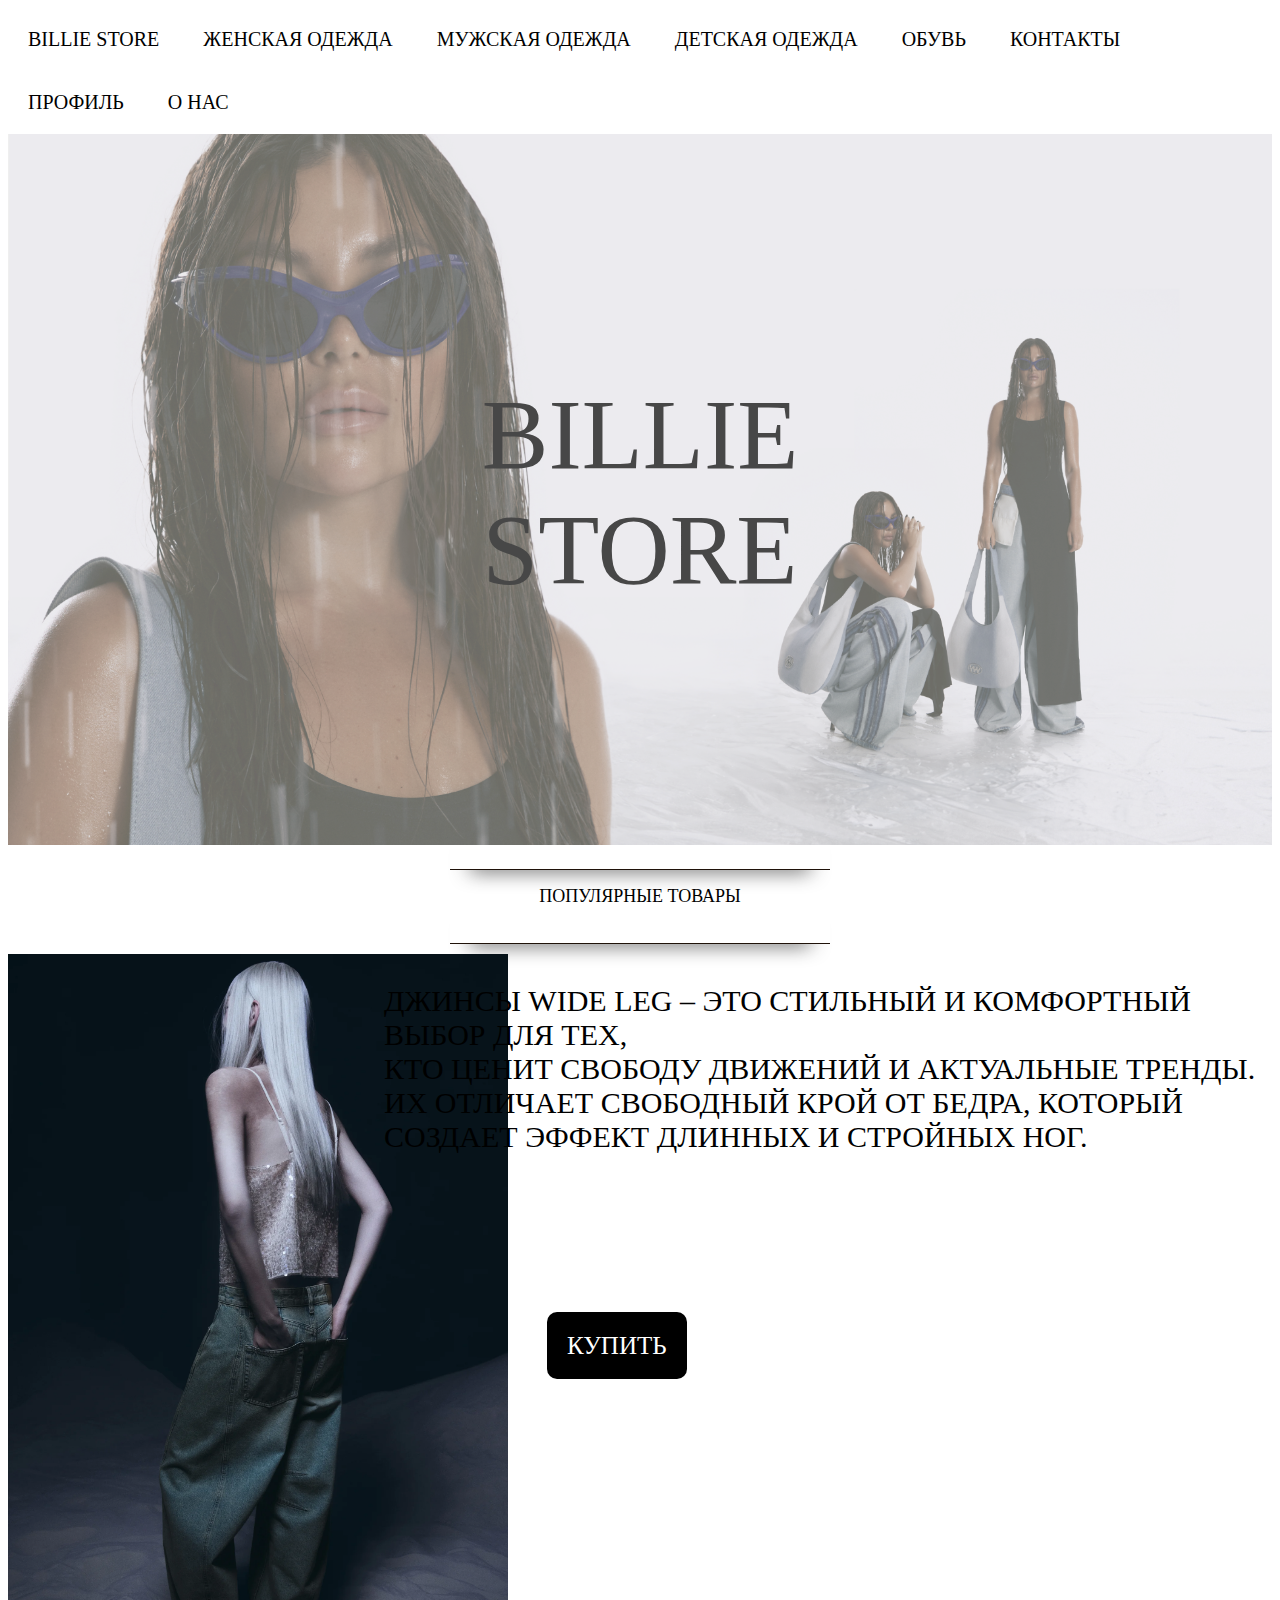
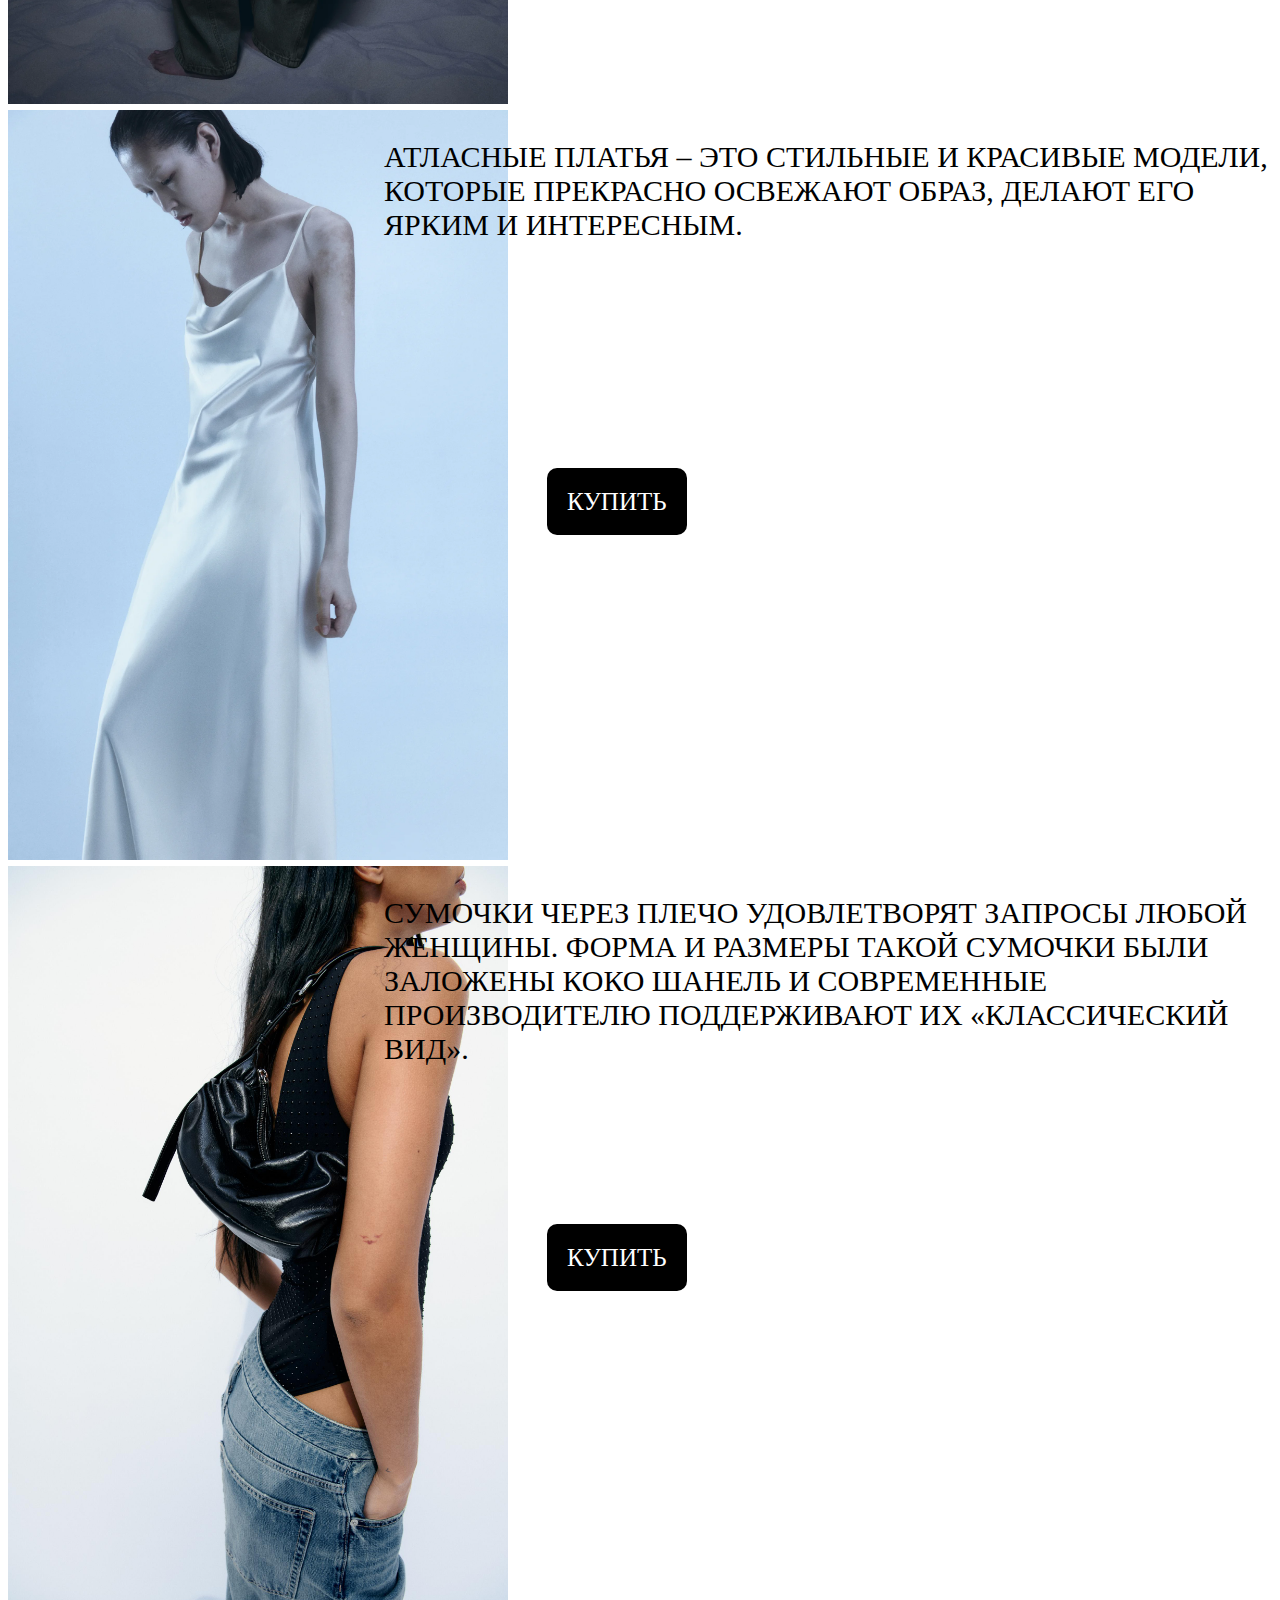
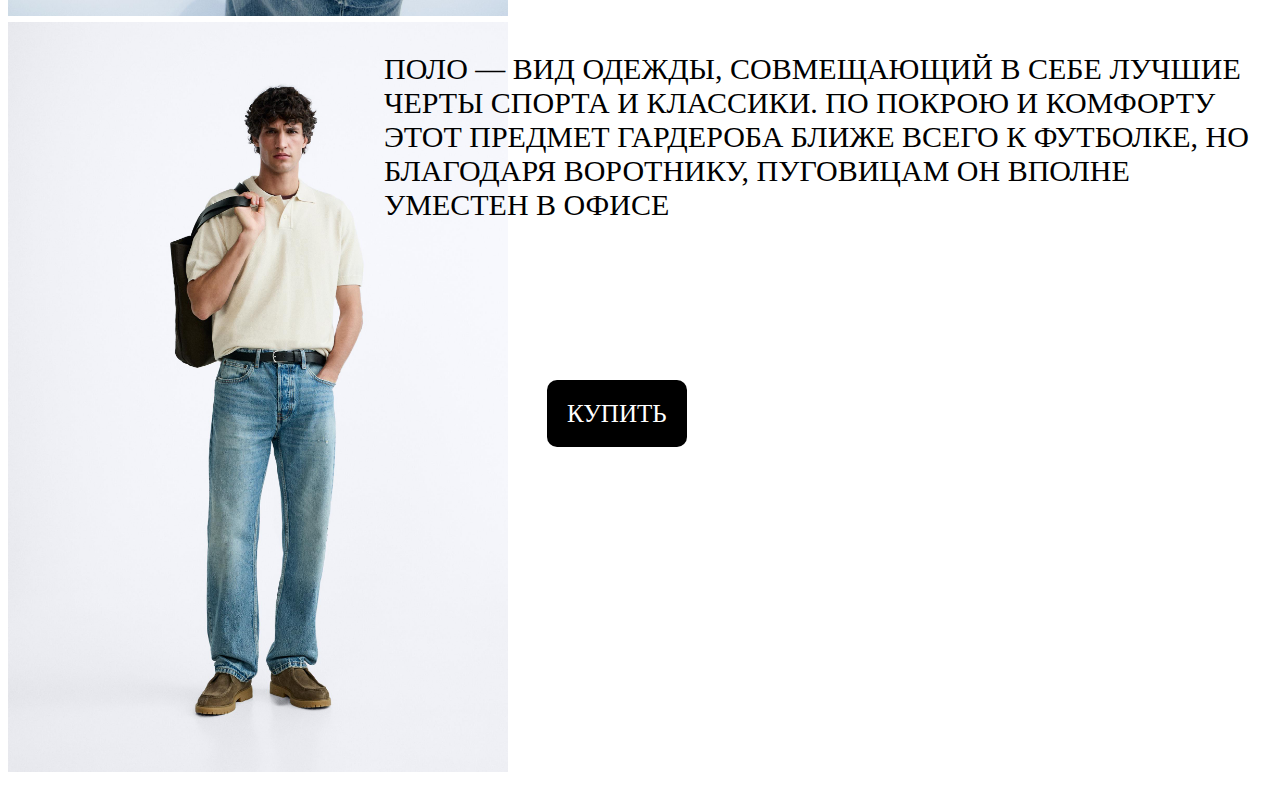
<file: index.html>
<!DOCTYPE html>
  <head>
    <title> Billie Store </title>
    <link rel="stylesheet" href="styles.css">
  </head>
  <body>
    <header>
      <nav>
<a href="index.html" class="button">BILLIE STORE</a>  
<a href="page1.html" class="button"> женская одежда </a>          
<a href="page2.html" class="button"> мужская одежда </a>
<a href="page3.html" class="button"> детская одежда </a>
<a href="page5.html" class="button"> обувь </a>
<a href="page6.html" class="button"> контакты </a>
<a href="page7.html" class="button"> профиль </a>
<a href="page8.html" class="button"> о нас </a>
      </nav>
    </header>
<main>
<div class="container">
  <img src="img2/img1.png"  alt="background" style="width:100%;">
<div class="centered">BILLIE STORE</div>
</div>
<hr>
<p align="center"> <font size="4">популярные товары </font> </p>                
<hr>
<div class="featured-products">
<img src="img2/fp1.png" alt="товар 1" width="500">
<p>Джинсы Wide Leg – это стильный и комфортный выбор для тех, <br> кто ценит свободу движений <a> и актуальные тренды. <br> Их отличает свободный крой от бедра, который создает </a> эффект длинных и стройных ног.</p>
<a href="https://befree.ru/zhenskaya/product/2421209119/110" class="button"> купить </a>
</div>
<div class="featured-products-2">
<img 
  src="img2/fp2.png" alt="товар 2" width="500">
<p>Атласные платья – это стильные и красивые модели, которые прекрасно освежают образ, делают его ярким и интересным.</p>
<a href="https://befree.ru/zhenskaya/product/2421414118/60" class="button"> купить </a>
</div>
<div class="featured-products-3">
<img 
  src="img2/fp3.png" alt="товар 3" width="500">
<p>сумочки через плечо удовлетворят запросы любой женщины. форма и размеры такой сумочки были заложены Коко Шанель и современные производителю поддерживают их «классический вид».</p>
<a href="https://www.zara.com/us/en/ruched-shoulder-bag-p16588310.html?v1=329636456&v2=2353495" class="button"> купить </a>
</div>
<div class="featured-products-4">
<img 
  src="img2/fp4.png" alt="товар 4" width="500">
<p>Поло — вид одежды, совмещающий в себе лучшие черты спорта и классики. По покрою и комфорту этот предмет гардероба ближе всего к футболке, но благодаря воротнику, пуговицам он вполне уместен в офисе</p>
<a href="https://www.zara.com/us/en/textured-knit-polo-p03332425.html?v1=349752461&v2=2351616" class="button"> купить </a>
</div>
</main>
  </body>
</html>
</file>
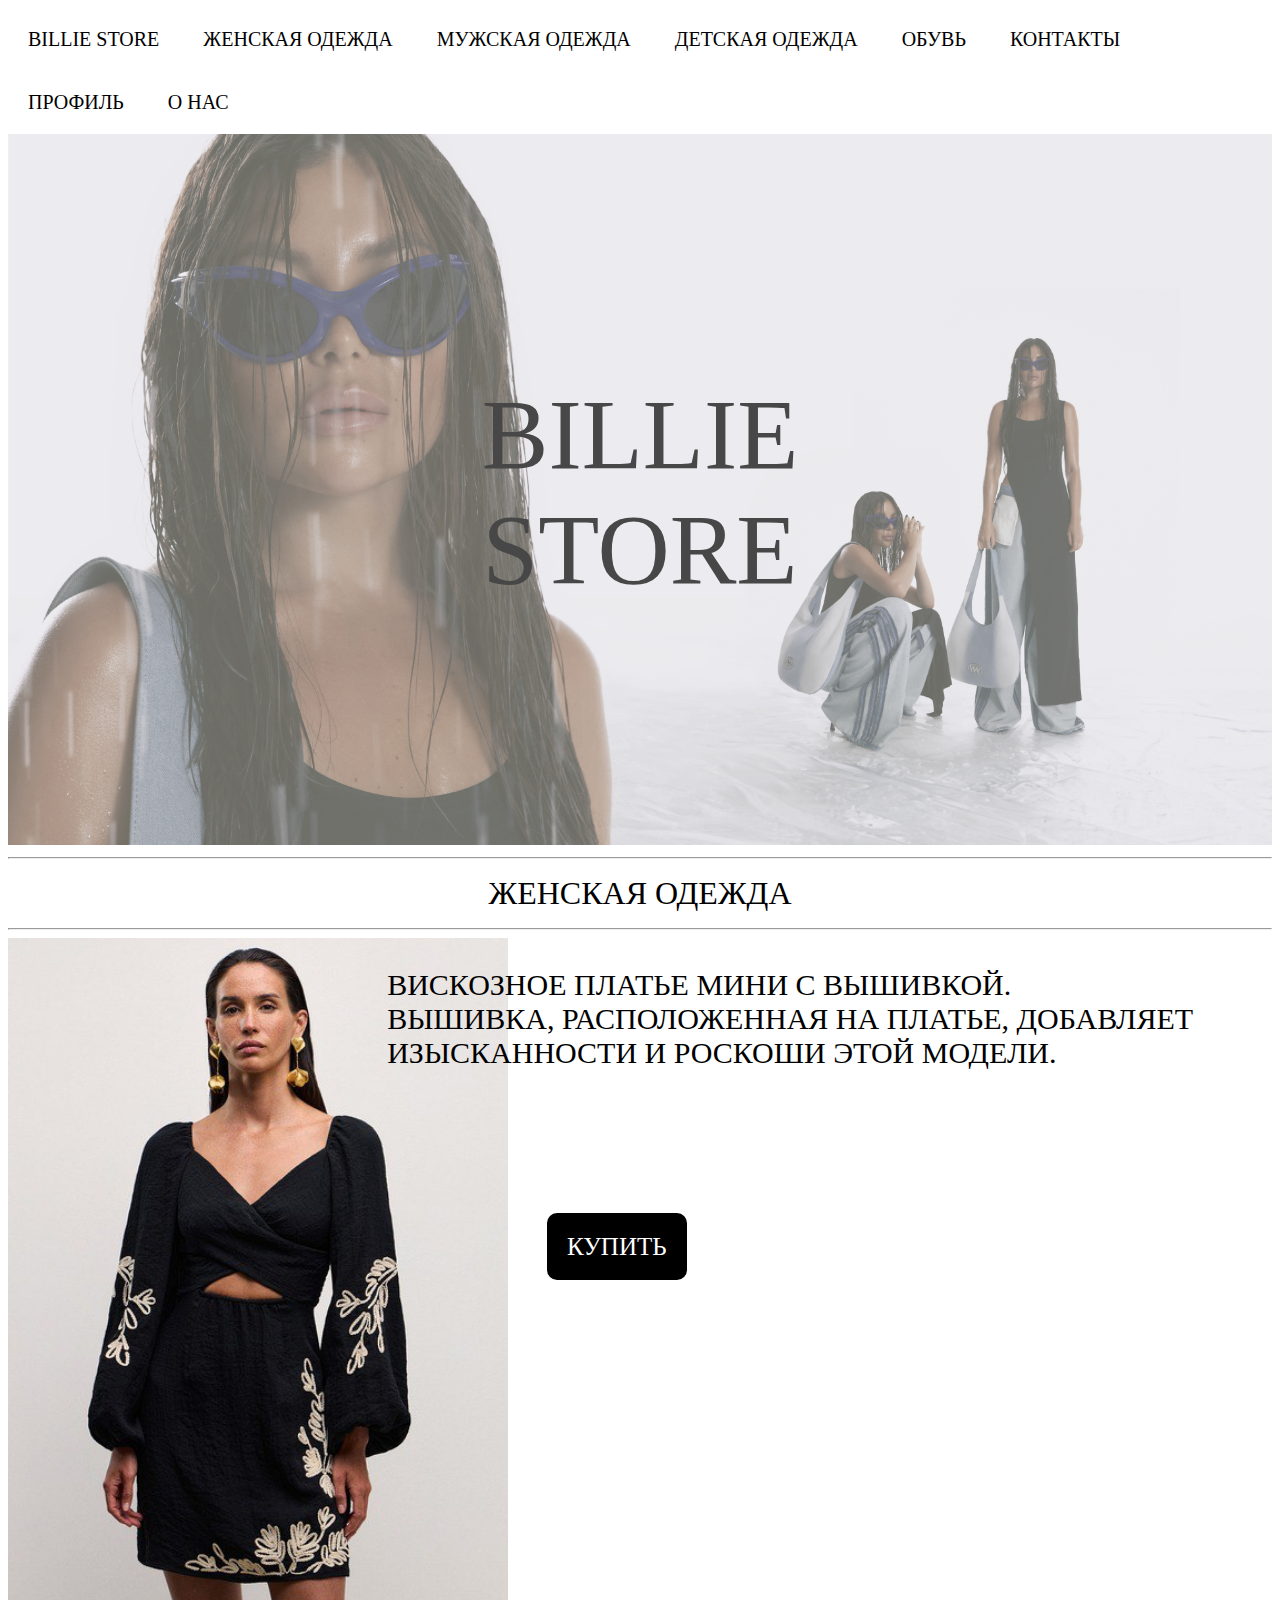
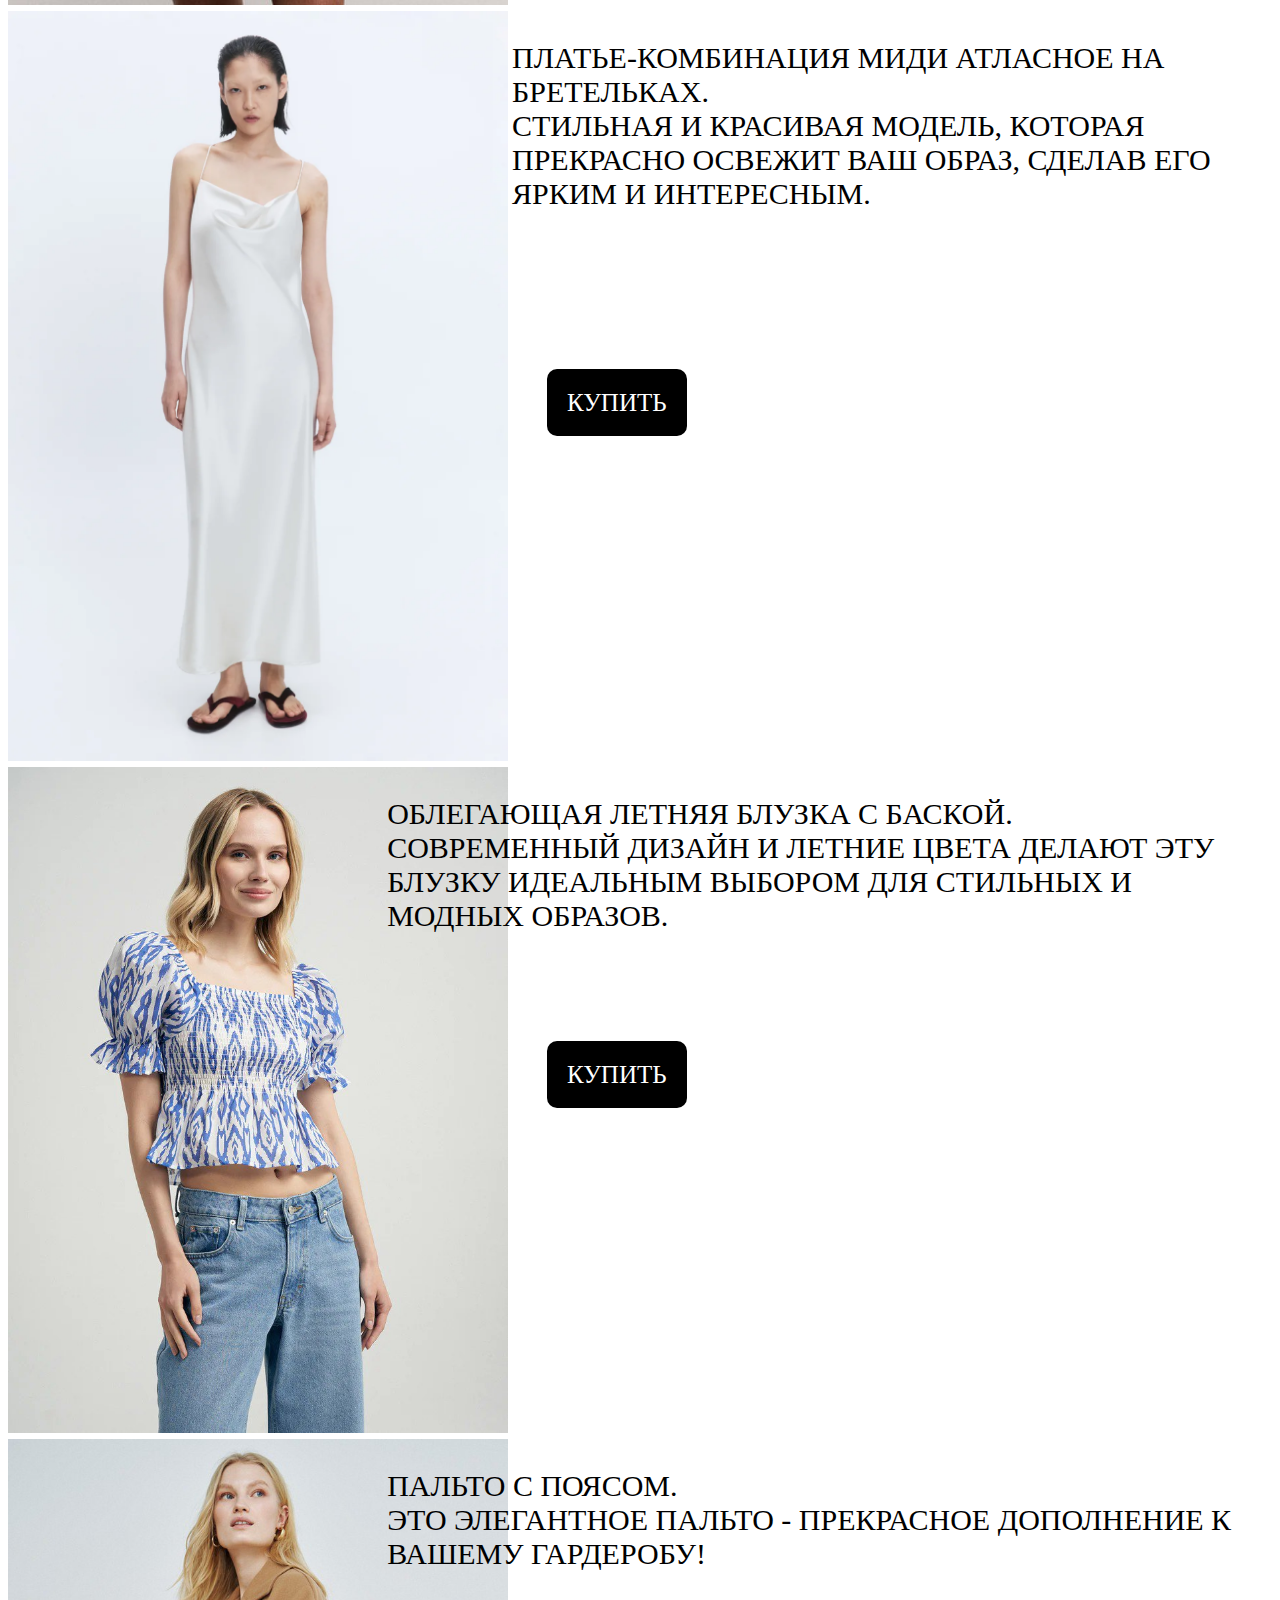
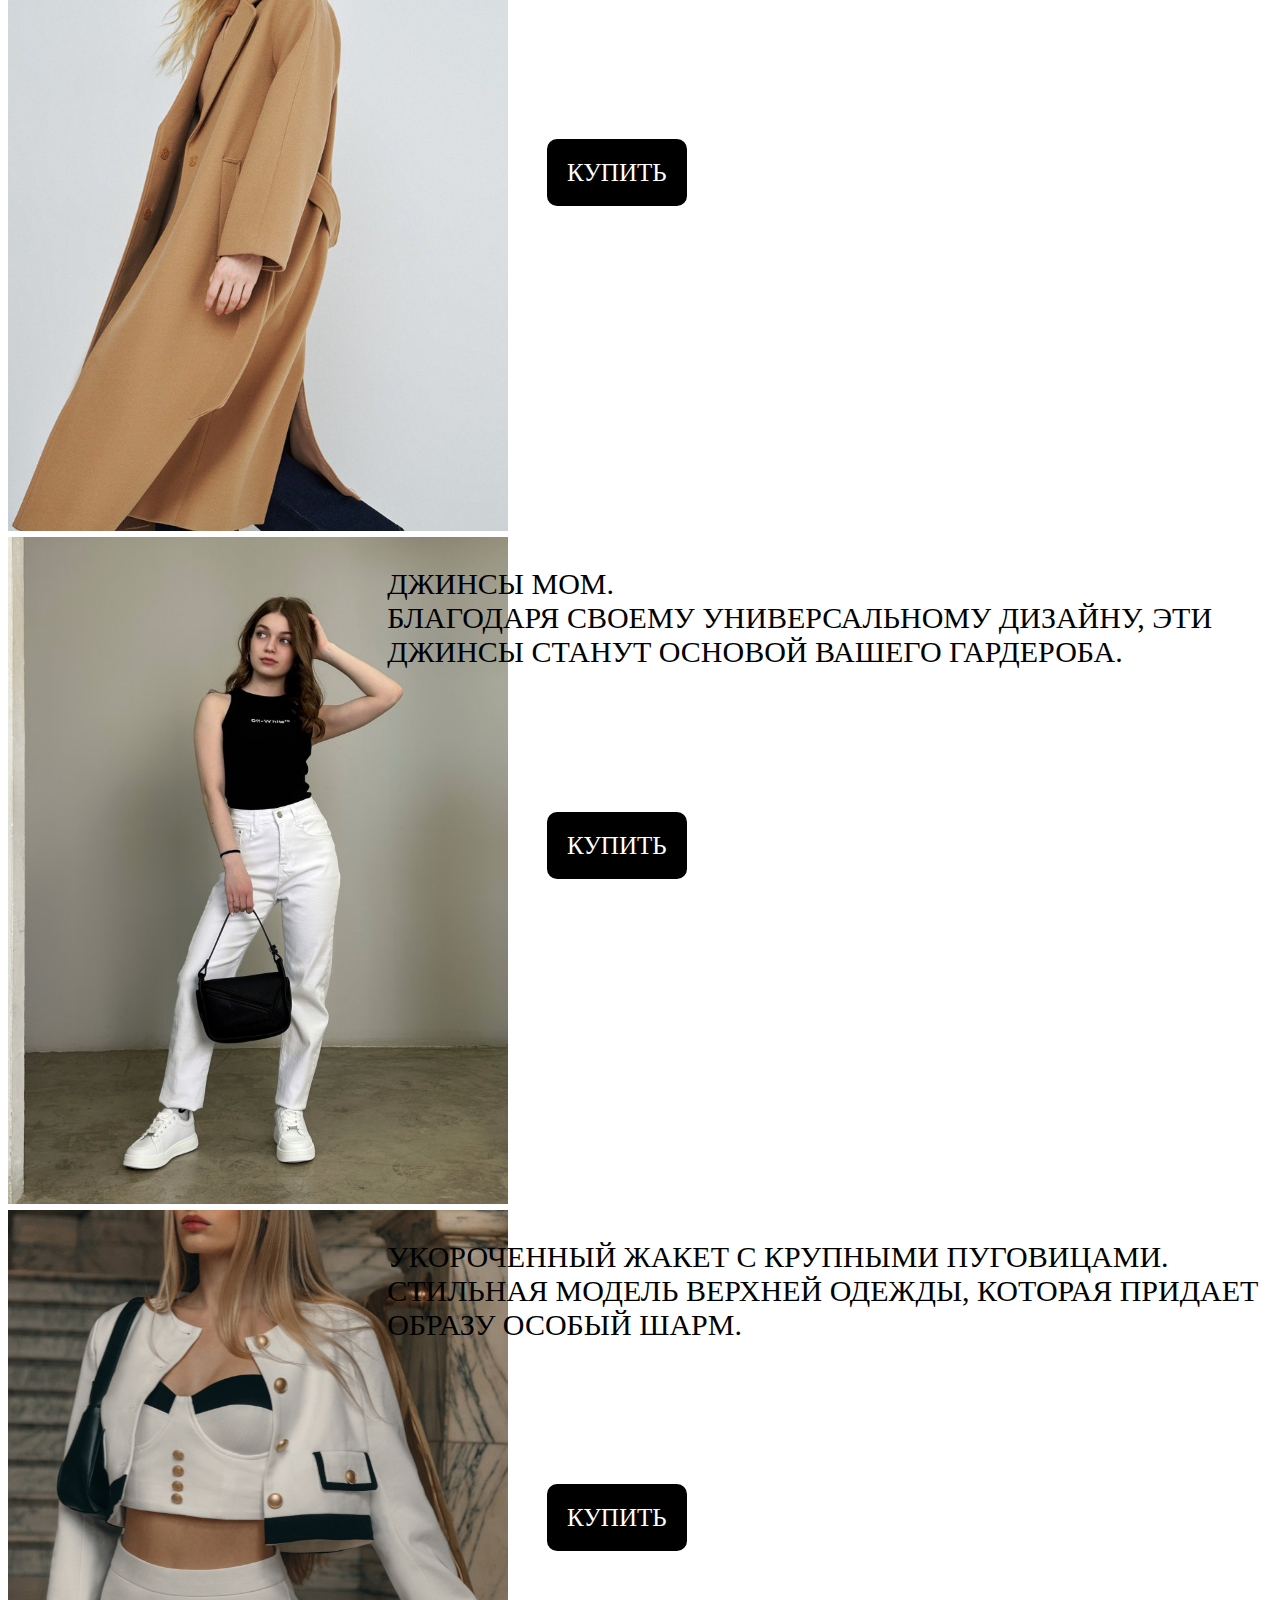
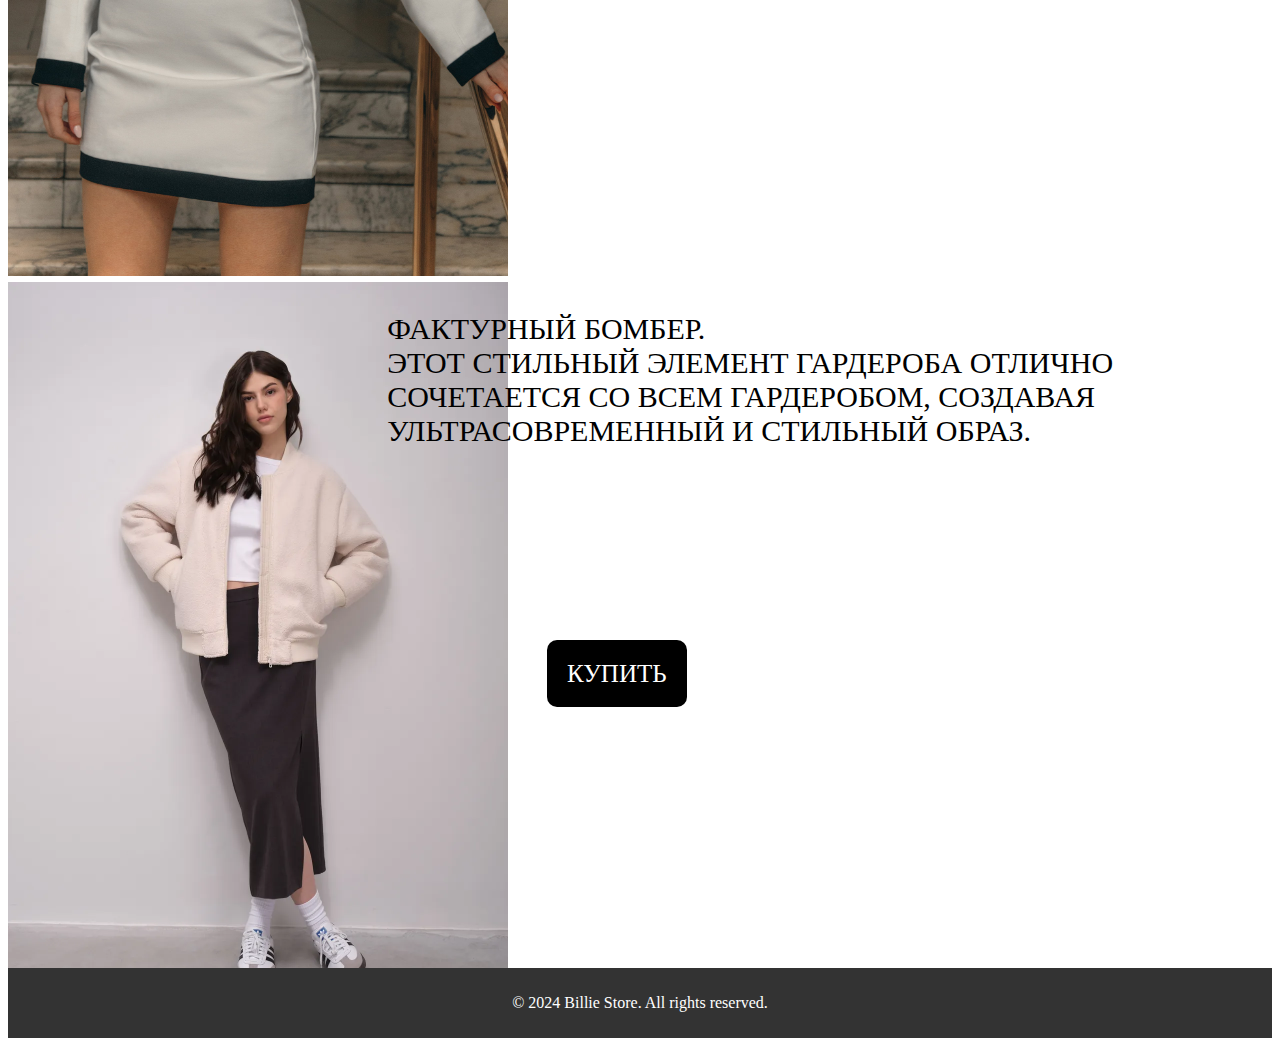
<file: page1.html>
<!DOCTYPE html>
  <head>
    <title> Billie Store </title>
    <link rel="stylesheet" href="page1.css">
  </head>
  <body>
    <header>
      <nav>
<a href="index.html" class="button">BILLIE STORE</a>  
<a href="page1.html" class="button"> женская одежда </a>          
<a href="page2.html" class="button"> мужская одежда </a>
<a href="page3.html" class="button"> детская одежда </a>
<a href="page5.html" class="button"> обувь </a>
<a href="page6.html" class="button"> контакты </a>
<a href="page7.html" class="button"> профиль </a>
<a href="page8.html" class="button"> о нас </a>
      </nav>
    </header>
<main>
<div class="container">
  <img src="images/img1.png" alt="background" style="width:100%;">
<div class="centered">BILLIE STORE</div>
</div>
<hr>
<p align="center"> <font size="6"> Женская одежда </font></p>
<hr>
<div class="featured-products">
<img src="images/dress.png.jpeg" alt="товар 1" width="500">
  <p>Вискозное платье мини с вышивкой.<br>Вышивка, расположенная на платье, добавляет изысканности и роскоши этой модели. </p>
<a href="https://zarina.ru/catalog/product/4225062562-50/" class="button"> купить </a>
</div>
<div class="featured-products-4">
<img src="images/dress3.png" alt="товар 2" width="500">
<p>платье-комбинация миди атласное на бретельках.<br>Стильная и красивая модель, которая прекрасно освежит ваш образ, сделав его ярким и интересным.</p>
<a href="https://befree.ru/zhenskaya/product/2421414118/60" class="button"> купить </a>
</div>
<div class="featured-products-2">
<img src="images/blouse.png.jpeg" alt="товар 3" width="500">
<p>ОБЛЕГАЮЩАЯ ЛЕТНЯЯ БЛУЗКА С БАСКОЙ.<br>Современный дизайн и летние цвета делают эту блузку идеальным выбором для стильных и модных образов.</p>
<a href="https://tvoe.ru/product/bluzka-top-goluboy-b3339/" class="button"> купить </a>
</div>
<div class="featured-products-2">
<img src="images/coat.png.jpeg" alt="товар 4" width="500">
<p>Пальто с поясом.<br>Это элегантное пальто - прекрасное дополнение к вашему гардеробу!</p>
<a href="https://ostin.com/product/palto-s-poyasom/30335080299?category-id=18341270299&availability=disabled&display=questions" class="button"> купить </a>
</div>
<div class="featured-products-2">
<img src="images/jeans.png" alt="товар 5" width="500">
<p>Джинсы MOM.<br>Благодаря своему универсальному дизайну, эти джинсы станут основой вашего гардероба.</p>
<a href="https://shopdaanna.ru/catalog/dlya_nee/dzhinsy554/1518584/" class="button"> купить </a>
</div>
<div class="featured-products-2">
<img src="images/jacet.png" alt="товар 6" width="500">
<p>Укороченный жакет с крупными пуговицами.<br>Стильная модель верхней одежды, которая придает образу особый шарм.</p>
<a href="https://lichi.com/ru/ru/product/44732" class="button"> купить </a>
</div>
<div class="featured-products-2">
<img src="images/bomber.png" alt="товар 7" width="500">
<p>Фактурный бомбер.<br>Этот стильный элемент гардероба отлично сочетается со всем гардеробом, создавая ультрасовременный и стильный образ.</p>
<a href="https://incity.ru/incity/odezhda/verkhnyaya_odezhda/1.1.1.24.01.13.01241%7C006037/" class="button"> купить </a>
</div>
</main>
<footer> <p>&copy; 2024 Billie Store. All rights reserved. </p> </footer>
</body>
</html>
</file>
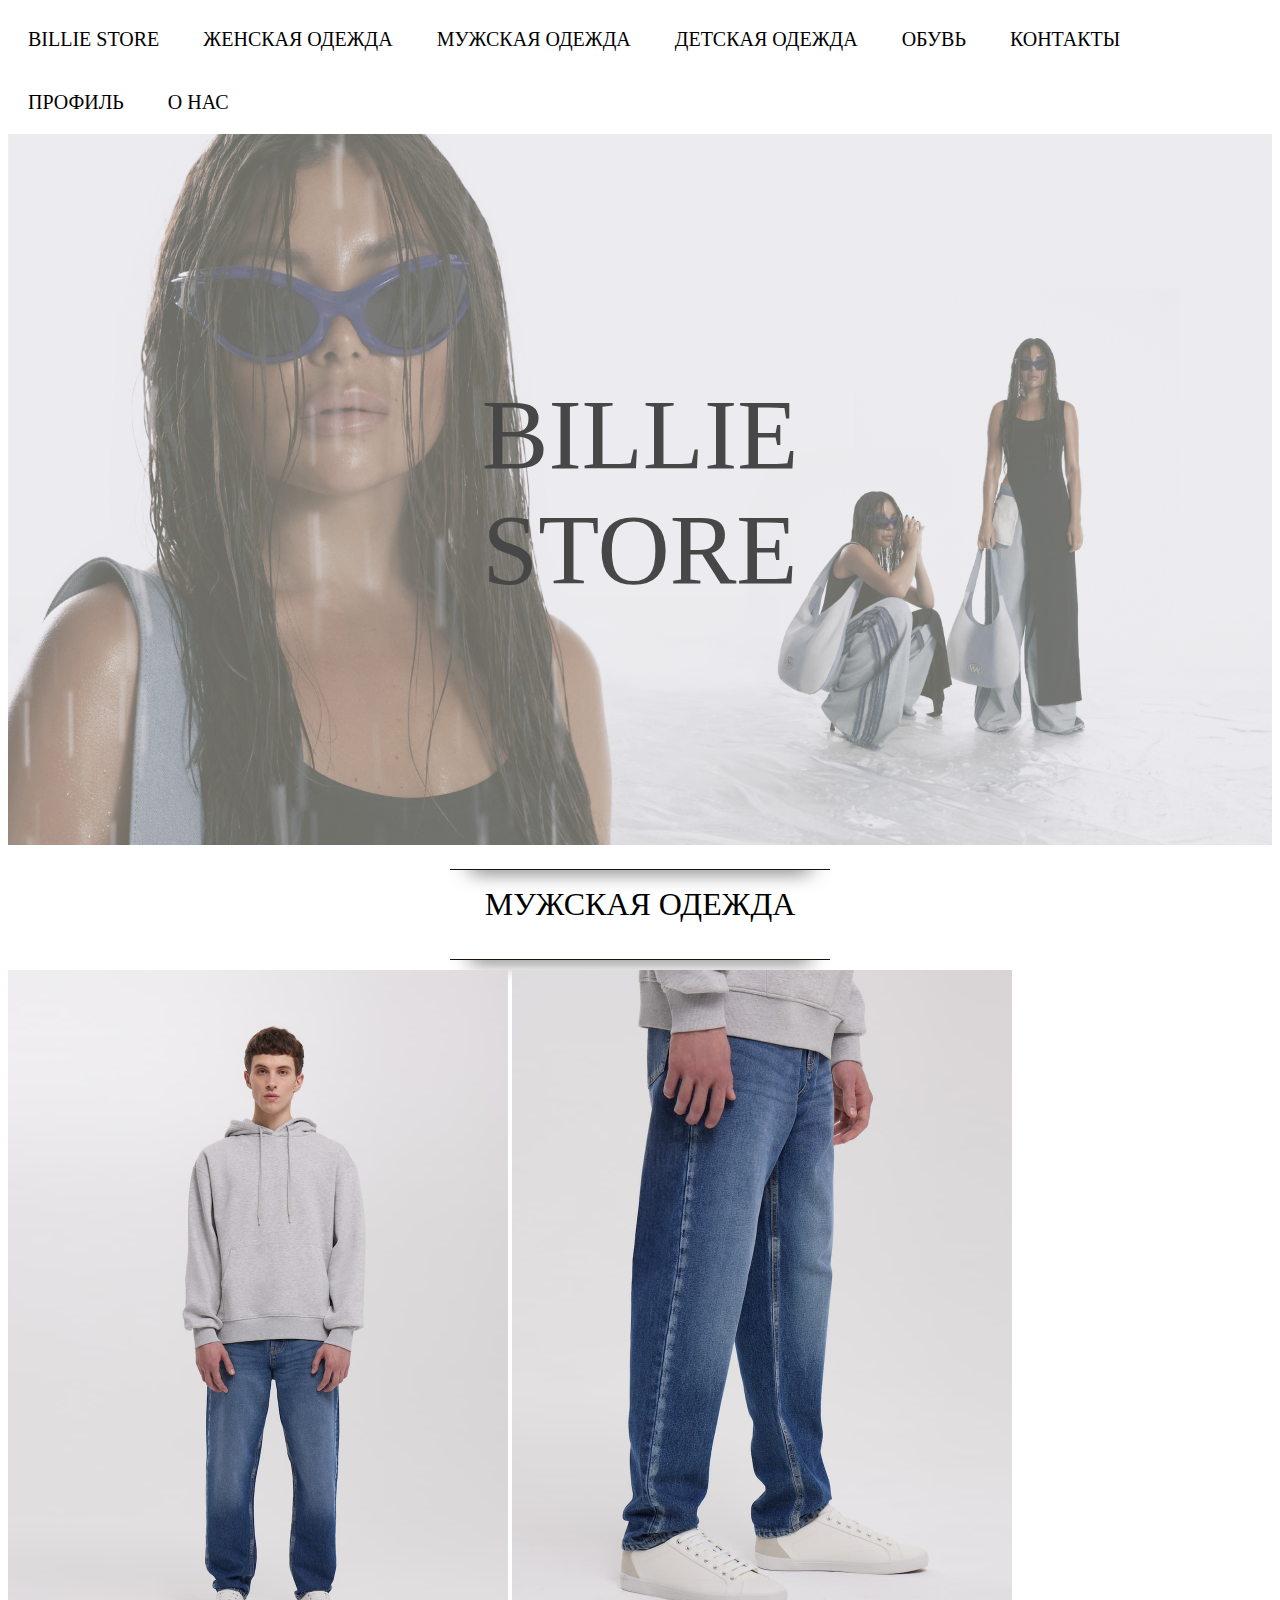
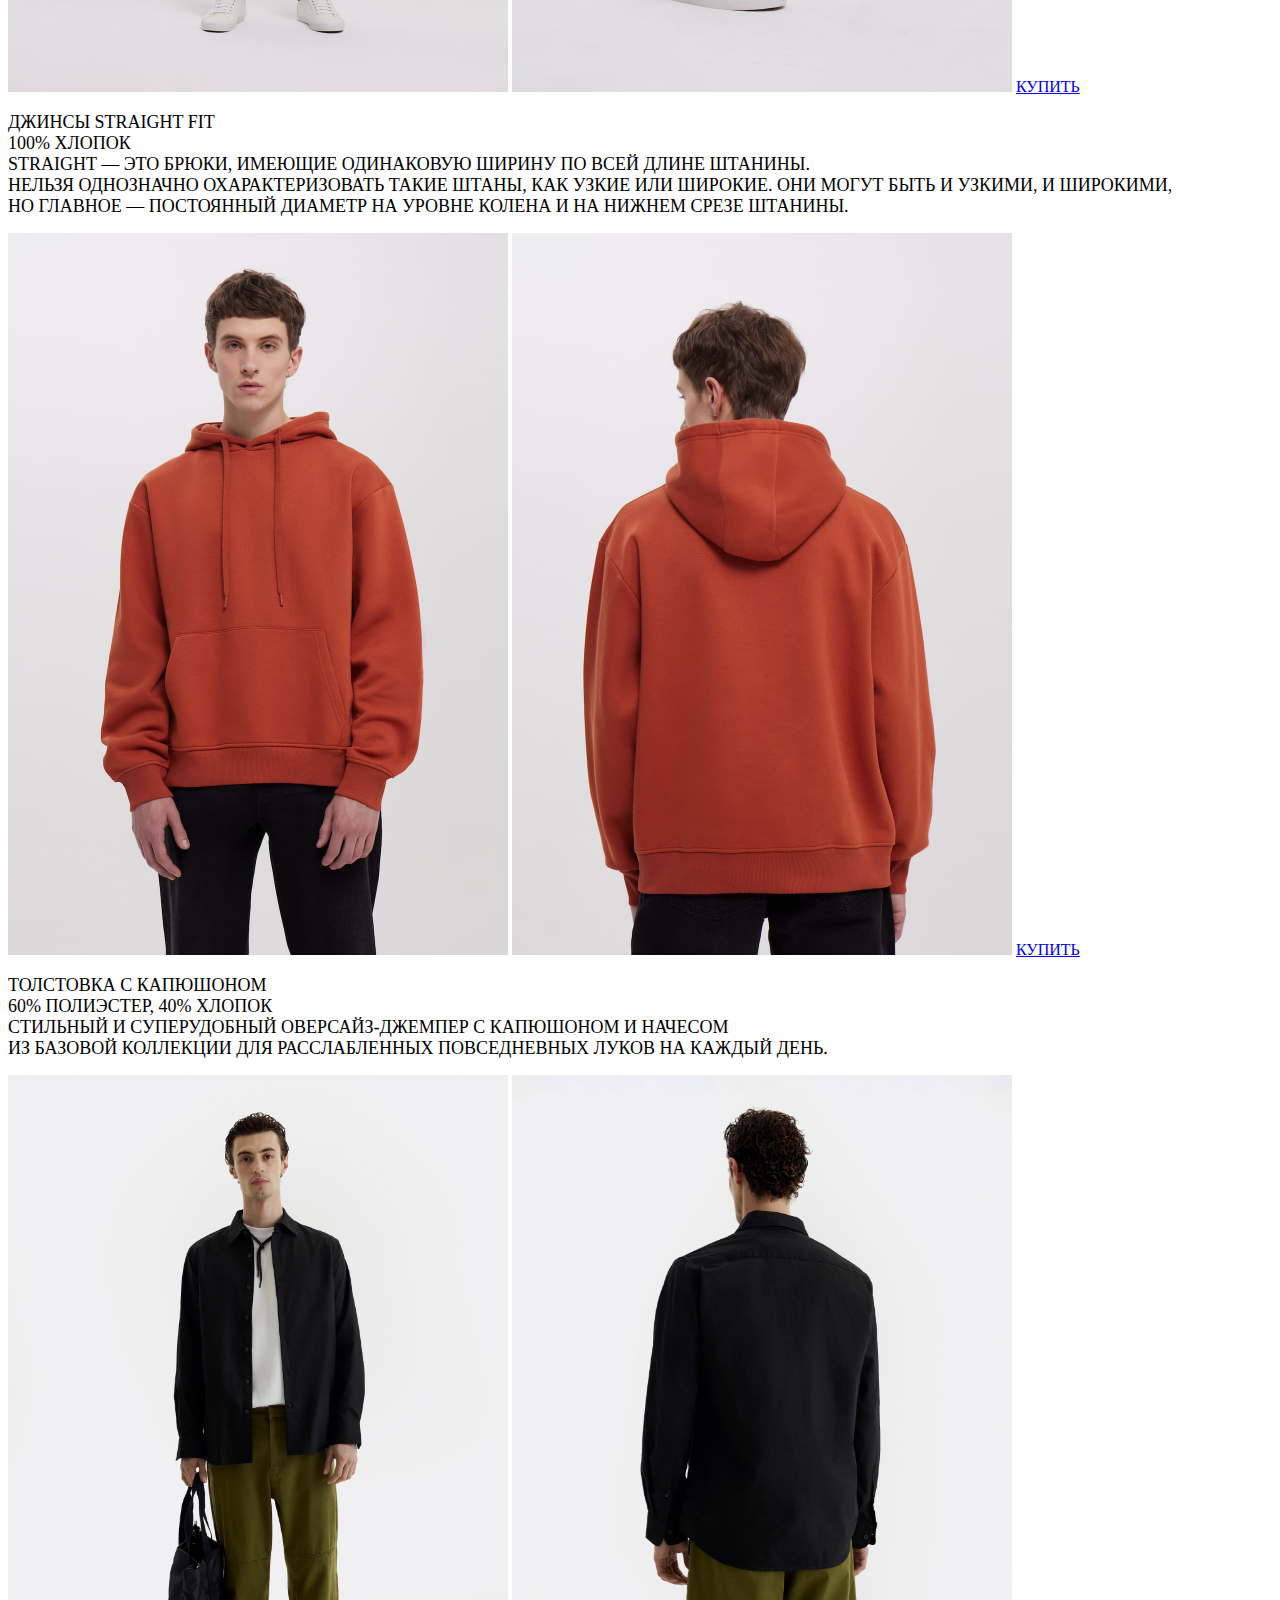
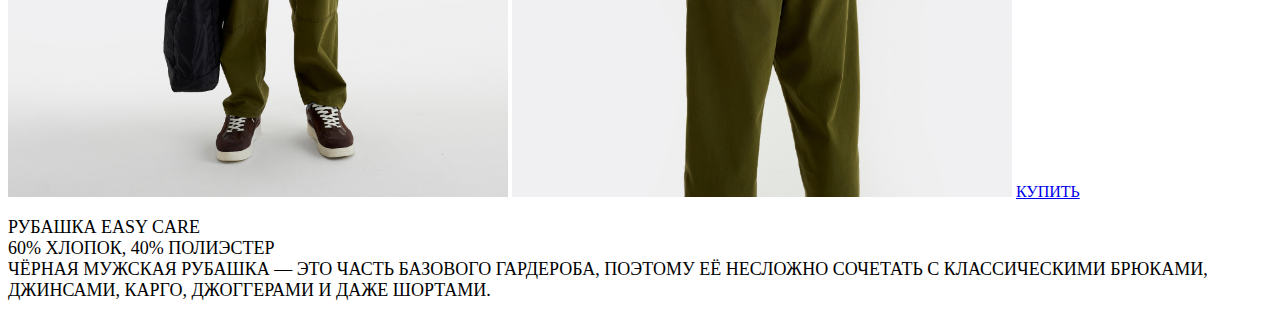
<file: page2.html>
<!DOCTYPE html> 
<head> 
    <meta charset="UTF-8">
    <meta name="viewport" content="width=device-width, initial-scale=1.0">
    <title>Billie Store</title>
    <link rel="stylesheet" href='styles.css'>
</head>
<body>
    <header>
      <nav>
<a href="index.html" class="button">BILLIE STORE</a>  
<a href="page1.html" class="button"> женская одежда </a>          
<a href="page2.html" class="button"> мужская одежда </a>
<a href="page3.html" class="button"> детская одежда </a>
<a href="page5.html" class="button"> обувь </a>
<a href="page6.html" class="button"> контакты </a>
<a href="page7.html" class="button"> профиль </a>
<a href="page8.html" class="button"> о нас </a>
      </nav>
    </header>
<main>
    <div class="container">
  <img src="img2/img1.png" style="width:100%;" alt="background">
<div class="centered">BILLIE STORE</div>
</div>
     <hr>
      <p align="center"> <font size="6"> мужская одежда </font></p>
<hr>
<div class="man-1">
<img src="img2/man1.png" width="500" alt="товар 1">
<img src="img2/man1.2.png" width="500" alt="товар 1">
<a href="https://www.maag-fashion.com/products-man/5001513401" class="button"> купить </a>
<p> <font size="4">ДЖИНСЫ STRAIGHT FIT<br>100% ХЛОПОК 
<br>Straight — это брюки, имеющие одинаковую ширину по всей длине штанины. <br> Нельзя однозначно охарактеризовать такие штаны, как узкие или широкие. Они могут быть и узкими, и широкими, <br>но главное — постоянный диаметр на уровне колена и на нижнем срезе штанины. </font> </p>
</div>
<div class="man-2">
<img src="img2/man2.png" width="500" alt="товар 2">
<img src="img2/man2.2.png" width="500" alt="товар 2">
<a href="https://www.maag-fashion.com/products-man/5289268320" class="button"> купить </a>
<p> <font size="4">ТОЛСТОВКА С КАПЮШОНОМ<br>60% ПОЛИЭСТЕР, 40% ХЛОПОК 
<br>стильный и суперудобный оверсайз-джемпер с капюшоном и начесом <br>из базовой коллекции для расслабленных повседневных луков на каждый день.</font> </p>
</div>
<div class="man-3">
<img src="img2/man3.png" width="500" alt="товар 3">
<img src="img2/man3.2.png" width="500" alt="товар 3">
<a href="https://www.maag-fashion.com/products-man/4703150800" class="button"> купить </a>
<p> <font size="4">РУБАШКА EASY CARE<br>60% ХЛОПОК, 40% ПОЛИЭСТЕР 
<br>Чёрная мужская рубашка — это часть базового гардероба, поэтому её несложно сочетать с классическими брюками, <br> джинсами, карго, джоггерами и даже шортами.</font> </p>
</div>
    </main>
  </body>
</html>
</file>
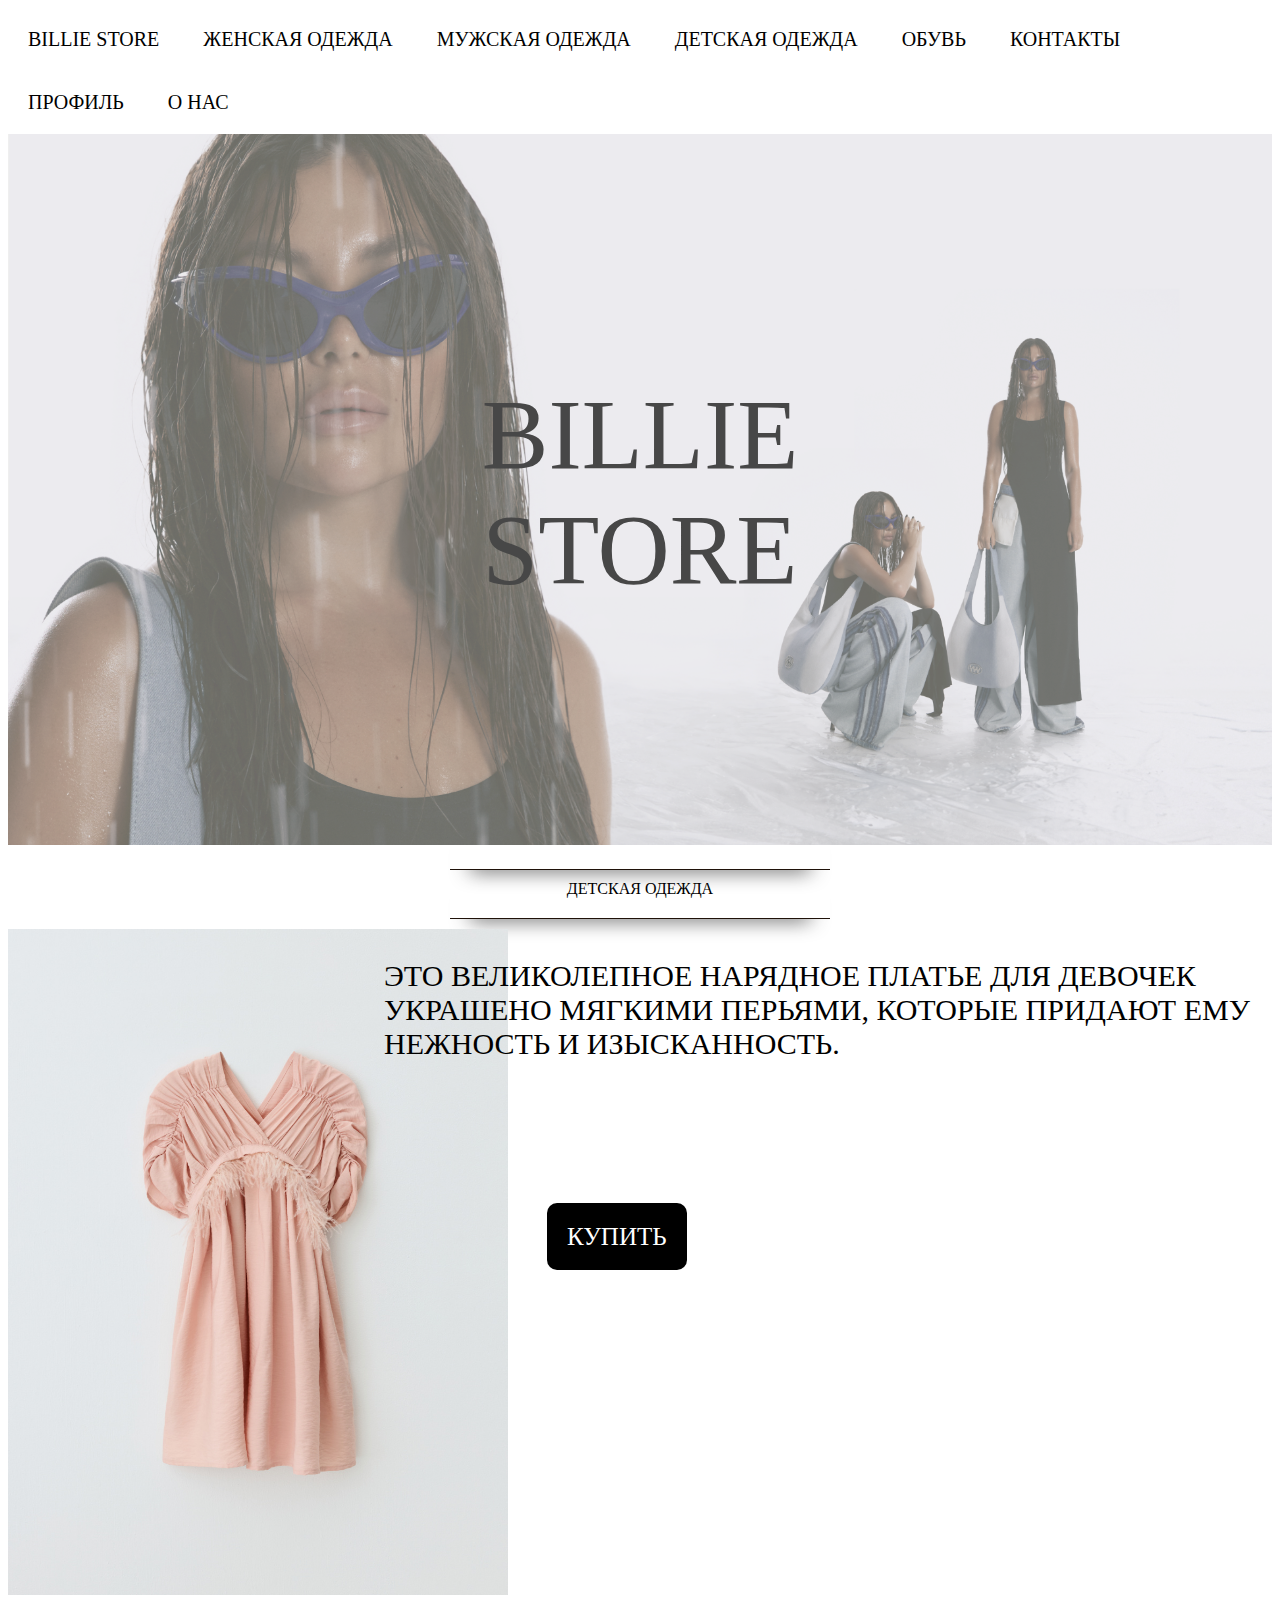
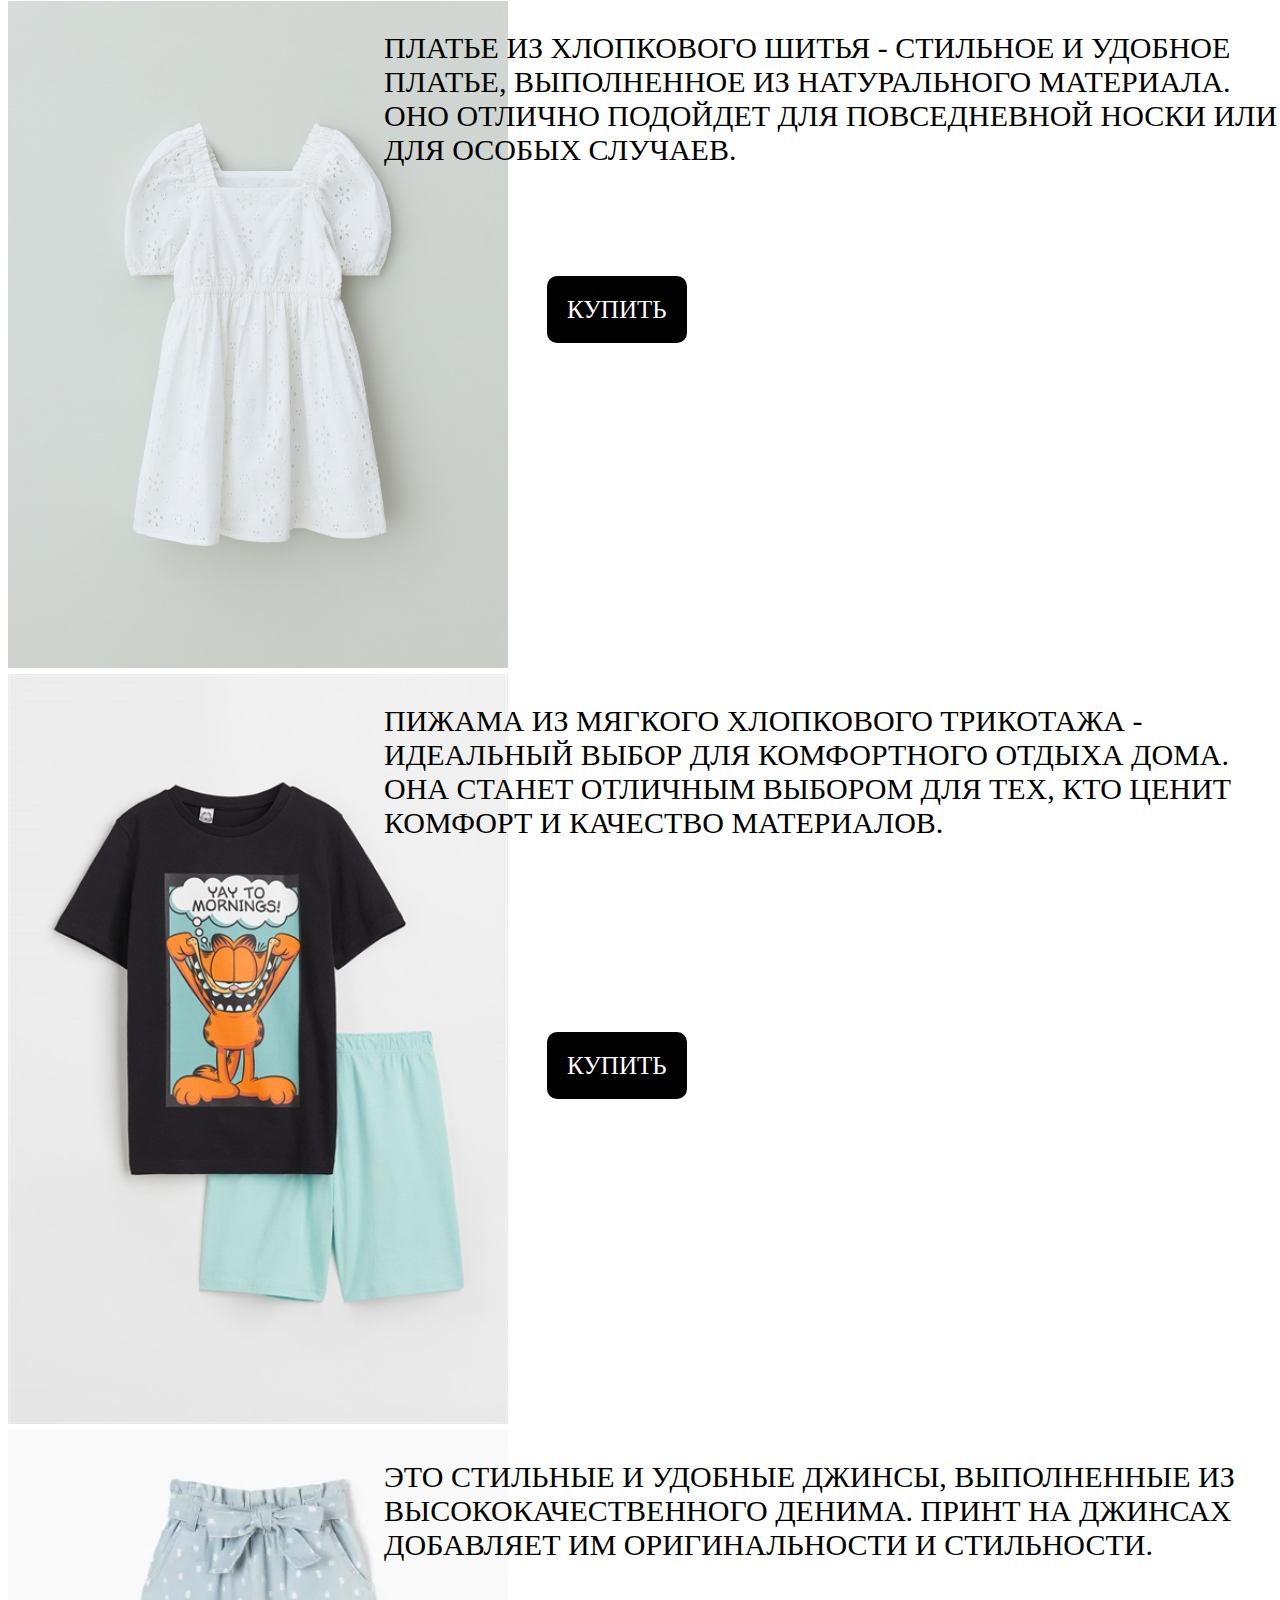
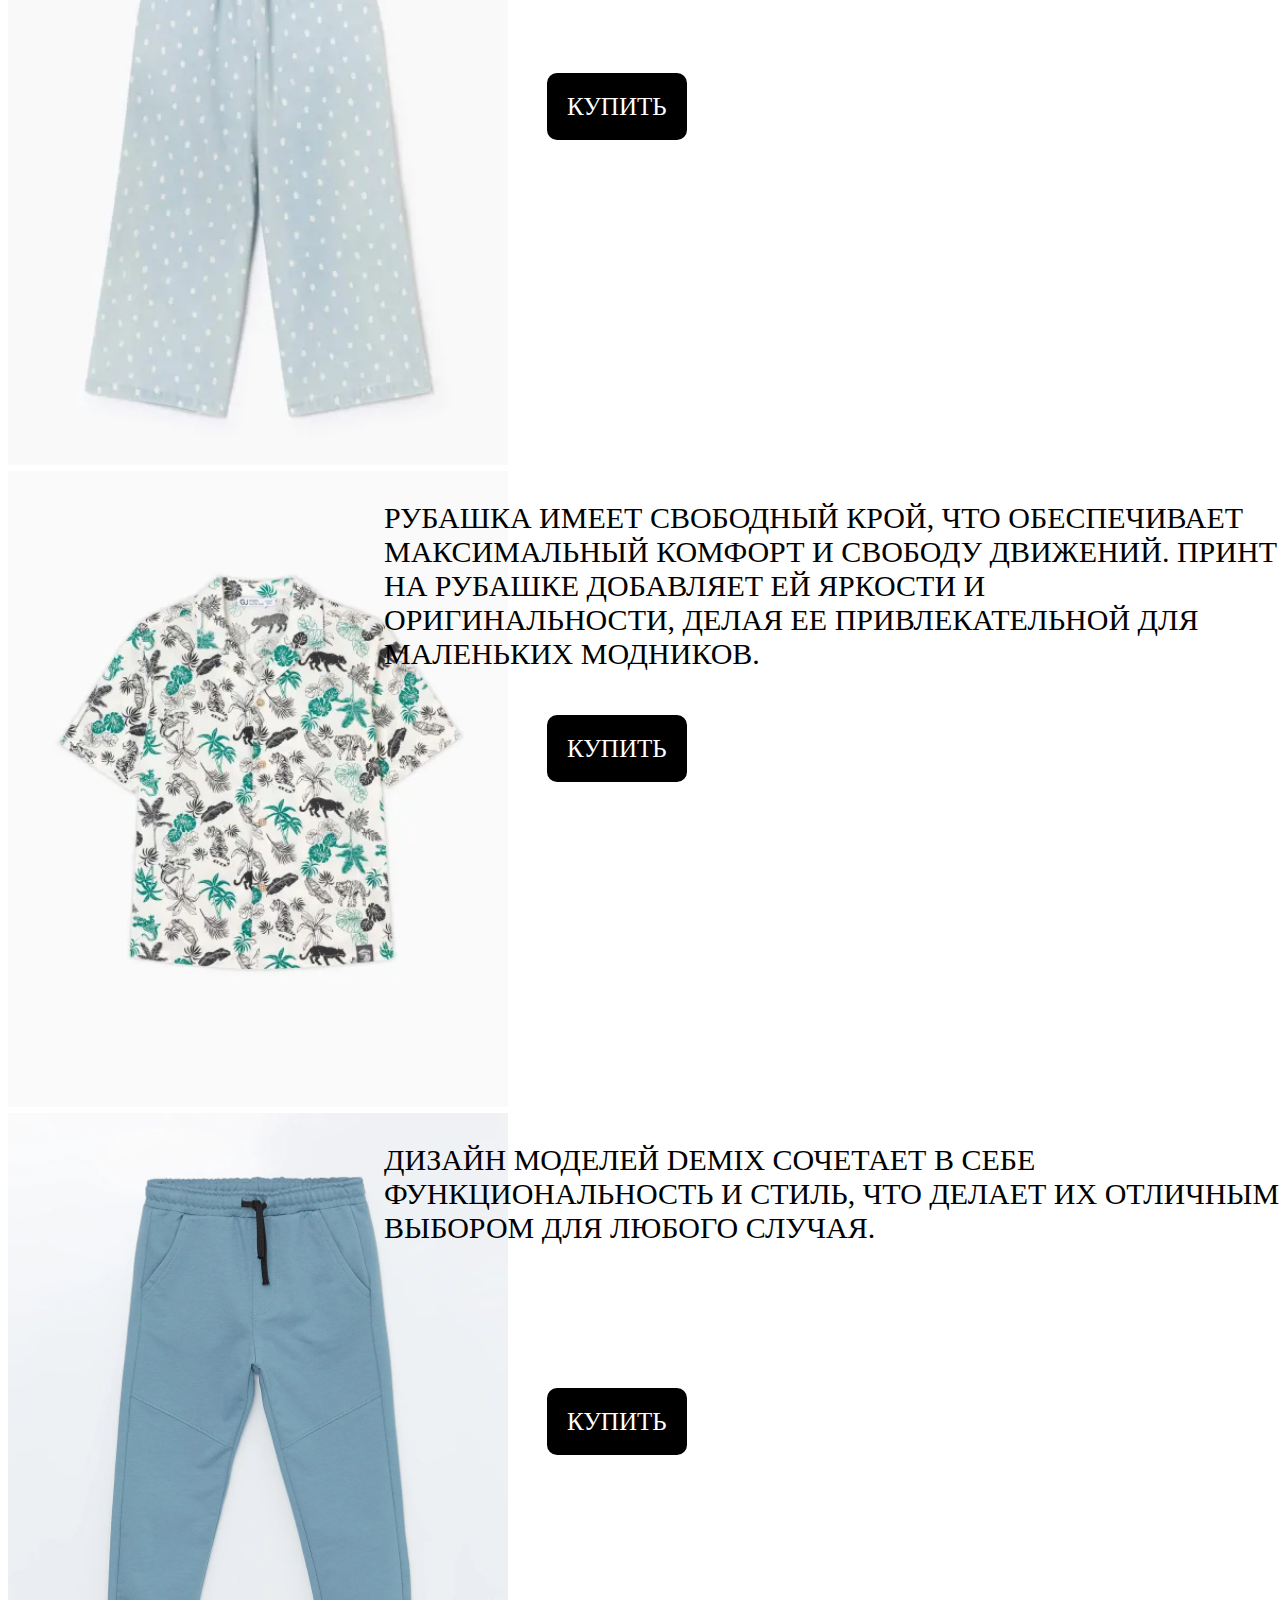
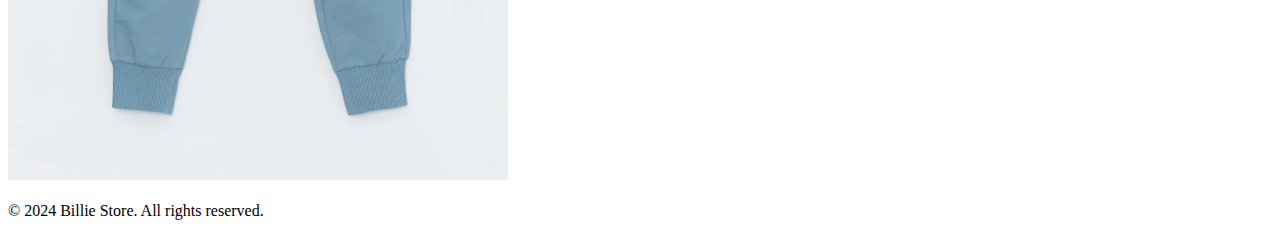
<file: page3.html>
<!DOCTYPE html>
<head> 
    <meta charset="UTF-8">
    <meta name="viewport" content="width=device-width, initial-scale=1.0">
    <title>Billie Store</title>
    <link rel="stylesheet" href='styles.css'>
</head>
<body>
    <header>
     <nav>
<a href="index.html" class="button">BILLIE STORE</a>  
<a href="page1.html" class="button"> женская одежда </a>          
<a href="page2.html" class="button"> мужская одежда </a>
<a href="page3.html" class="button"> детская одежда </a>
<a href="page5.html" class="button"> обувь </a>
<a href="page6.html" class="button"> контакты </a>
<a href="page7.html" class="button"> профиль </a>
<a href="page8.html" class="button"> о нас </a>
      </nav>
    </header>
<main>
    <div class="container">
  <img src="img3/img1.png" style="width:100%;" alt="background">
<div class="centered">BILLIE STORE</div>
</div>
<hr>
<div align="center">Детская одежда</div>
<hr>
<div class="featured-products">
<img src="img3/dress1.png" alt="товар 1" width="500">
<p>Это великолепное нарядное платье для девочек <br> украшено мягкими перьями, которые придают ему нежность и изысканность.</p>
<a href="https://www.sela.ru/eshop/kids/girl/platya-i-sarafany/4805040735_297/" class="button"> купить </a> </div>
<div class="featured-products-2">
<img src="img3/dress2.png" alt="Платье 2" width="500">
<p>Платье из хлопкового шитья - стильное и удобное платье, выполненное из натурального материала. Оно отлично подойдет для повседневной носки или для особых случаев. </p>
<a href="https://www.sela.ru/eshop/kids/girl/platya-i-sarafany/4805040724_1/" class="button"> купить </a>
       </div>
    <div class="featured-products-3">
<img src="img3/pajamas.png" alt="Пижама 1" width="500">
<p>Пижама из мягкого хлопкового трикотажа - идеальный выбор для комфортного отдыха дома. Она станет отличным выбором для тех, кто ценит комфорт и качество материалов. </p>
<a href="https://hmonline.ru/products/1-01152941" class="button"> купить </a>
       </div>
    <div class="featured-products-3">
<img src="img3/jeans.png" alt="Джинсы 1" width="500">
<p>Это стильные и удобные джинсы, выполненные из высококачественного денима. Принт на джинсах добавляет им оригинальности и стильности. </p>
<a href="https://www.gloria-jeans.ru/product/GJN031513-1/Dzinsy-Long-leg-Paperbag-s-printom-dla-devocki" class="button"> купить </a>
       </div>
    <div class="featured-products-4">
<img src="img3/shirt.png" alt="Рубашка 1" width="500">
<p>Рубашка имеет свободный крой, что обеспечивает максимальный комфорт и свободу движений. Принт на рубашке добавляет ей яркости и оригинальности, делая ее привлекательной для маленьких модников.</p>
<a href="https://www.gloria-jeans.ru/product/BWT001509-1/Molocnaa-svobodnaa-rubaska-s-printom-dla-malcika" class="button"> купить </a>
       </div>
    <div class="featured-products-3">
<img src="img3/trousers.png" alt="Брюки 1" width="500">
<p>Дизайн моделей Demix сочетает в себе функциональность и стиль, что делает их отличным выбором для любого случая.</p>
<a href="https://www.sportmaster.ru/product/25488250299/" class="button"> купить </a>
       </div>
</main>
<footer> <p>&copy; 2024 Billie Store. All rights reserved. </p> </footer>
</body>
</html>
</file>
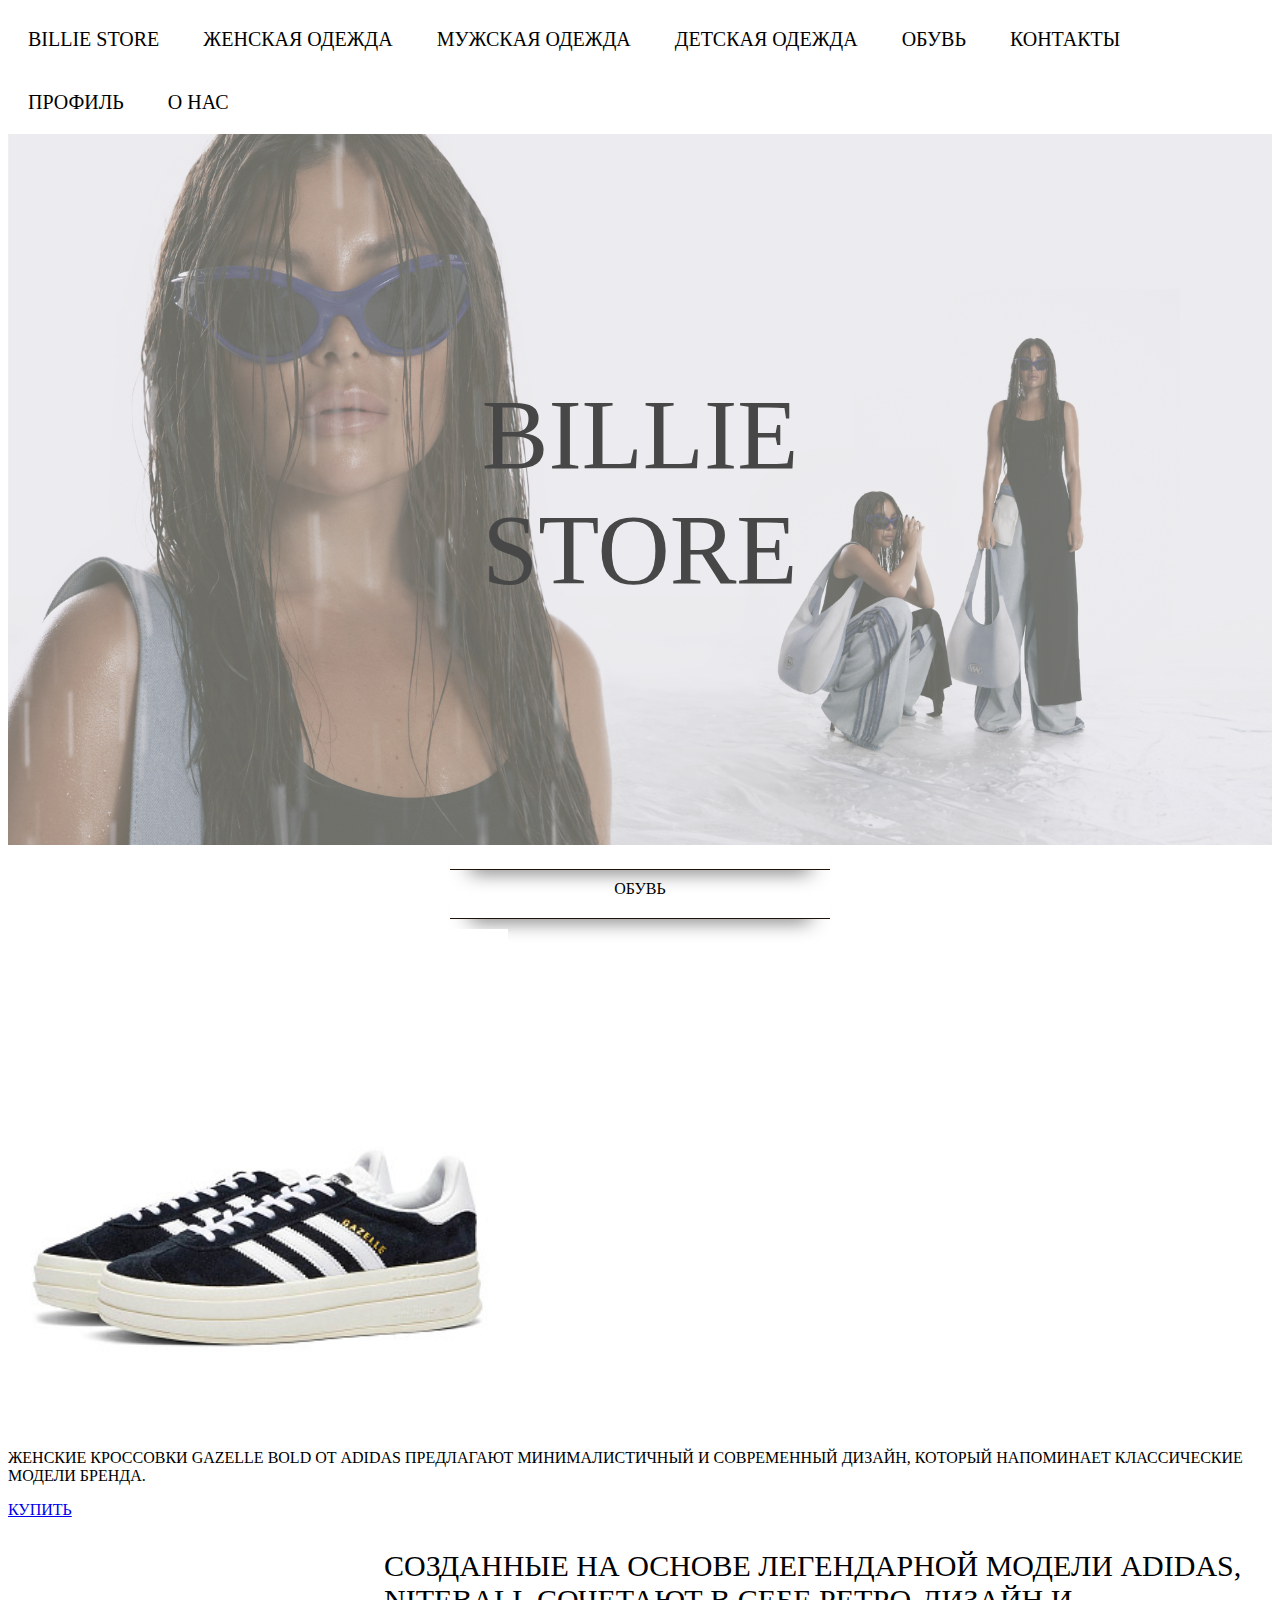
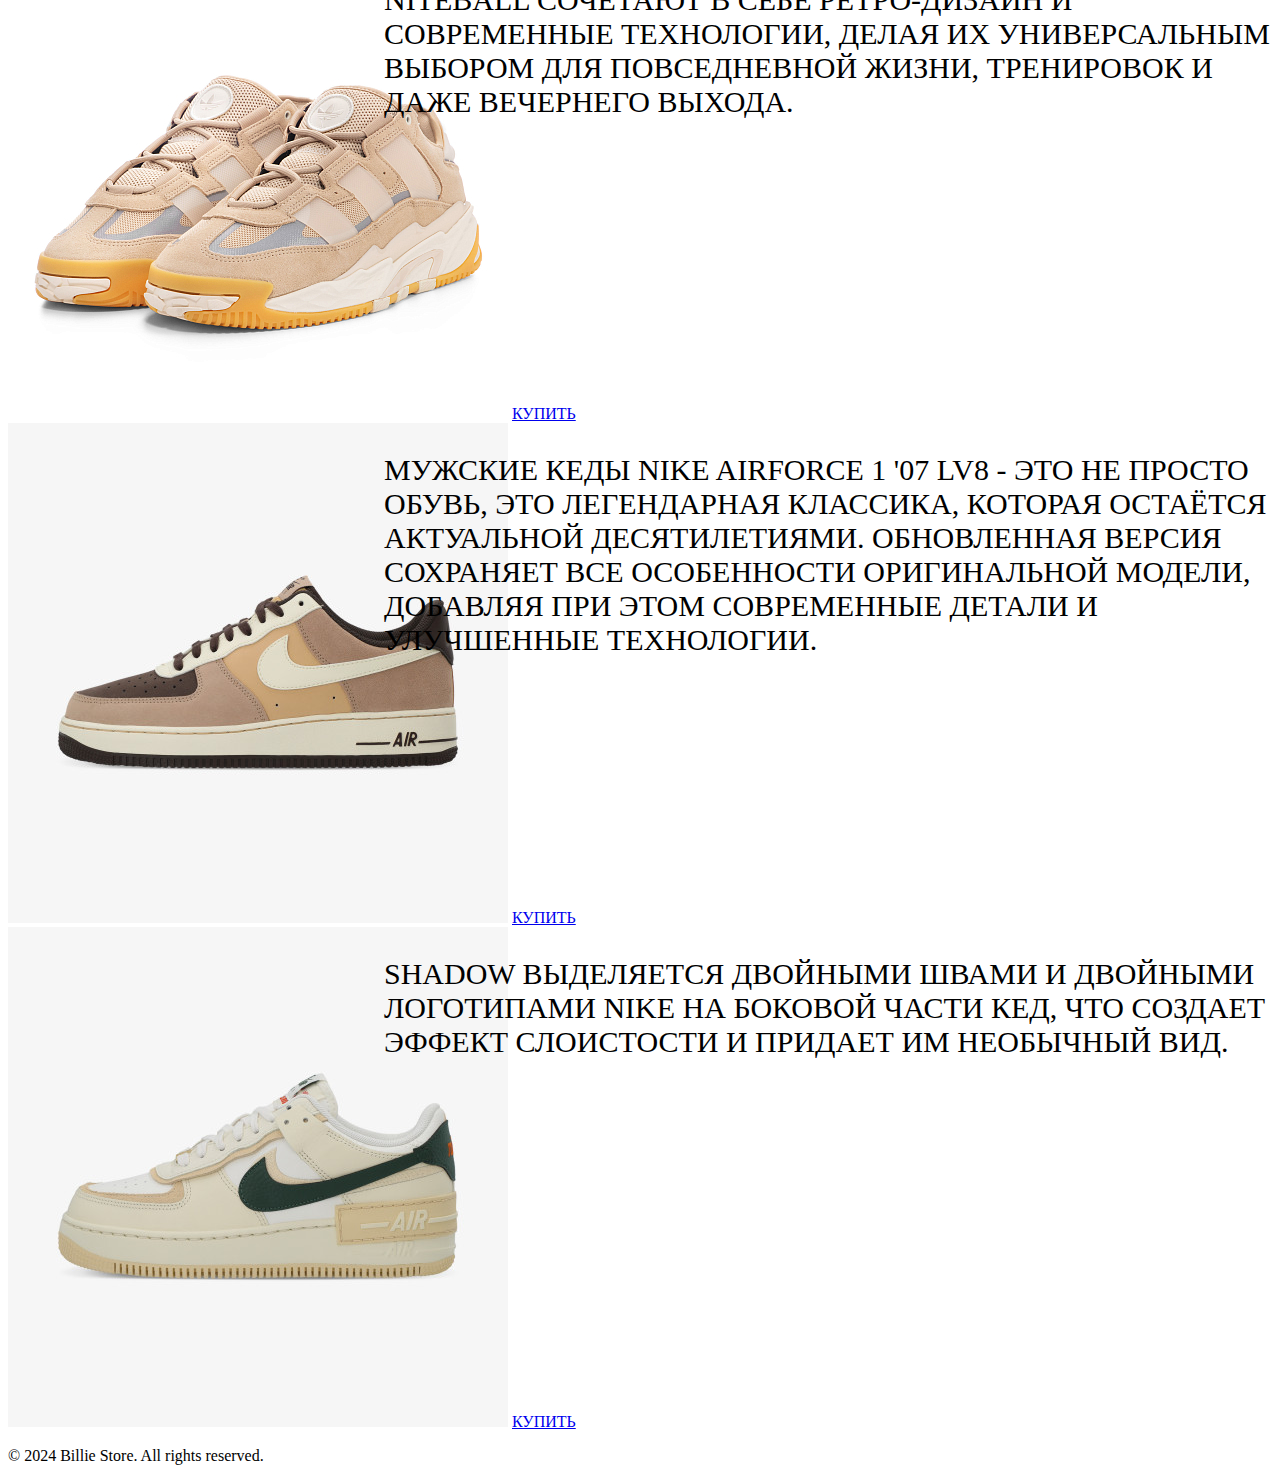
<file: page5.html>
<!DOCTYPE html>
<head> 
    <meta charset="UTF-8">
    <meta name="viewport" content="width=device-width, initial-scale=1.0">
    <title>Billie Store</title>
    <link rel="stylesheet" href='styles.css'>
</head>
<body>
    <header>
      <nav>
<a href="index.html" class="button">BILLIE STORE</a>  
<a href="page1.html" class="button"> женская одежда </a>          
<a href="page2.html" class="button"> мужская одежда </a>
<a href="page3.html" class="button"> детская одежда </a>
<a href="page5.html" class="button"> обувь </a>
<a href="page6.html" class="button"> контакты </a>
<a href="page7.html" class="button"> профиль </a>
<a href="page8.html" class="button"> о нас </a>
      </nav>
    </header>
<main>
    <div class="container">
  <img src="img3/img1.png" style="width:100%;" alt="backround">
<div class="centered">BILLIE STORE</div>
</div>
<hr>
 <div align="center">Обувь</div>
<hr>
<div class="featured-products-1">
<img src="img3/adidas.png" alt="Кроссовки 1" width="500">
<p>Женские кроссовки Gazelle Bold от Adidas предлагают минималистичный и современный дизайн, который напоминает классические модели бренда.</p>
<a href="https://street-beat.ru/d/krossovki-adidas-originals-hq6912/"> купить </a>
       </div>
      <div class="featured-products-2">
<img src="img3/adidas1.png" alt="Кроссовки 2" width="500">
<p>Созданные на основе легендарной модели adidas, Niteball сочетают в себе ретро-дизайн и современные технологии, делая их универсальным выбором для повседневной жизни, тренировок и даже вечернего выхода.
</p>
<a href="https://street-beat.ru/d/krossovki-adidas-originals-ig6142/"> купить </a>
       </div>
         <div class="featured-products-3">
<img src="img3/nike.png" alt="Кроссовки 3" width="500">
<p>Мужские кеды Nike AirForce 1 '07 LV8 - это не просто обувь, это легендарная классика, которая остаётся актуальной десятилетиями. Обновленная версия сохраняет все особенности оригинальной модели, добавляя при этом современные детали и улучшенные технологии.
</p>
<a href="https://urbanvibes.com/product/30996280299/"> купить </a>
       </div>
      <div class="featured-products-3">
<img src="img3/nike1.png" alt="Кроссовки 4" width="500">
<p>Shadow  выделяется  двойными  швами  и  двойными  логотипами  Nike  на  боковой  части  кед,  что  создает  эффект  слоистости  и  придает  им  необычный  вид.
</p>
<a href="https://urbanvibes.com/product/30898130299/"> купить </a>
       </div>
</main>
<footer> <p>&copy; 2024 Billie Store. All rights reserved. </p> </footer>
</body>
</html>
</file>
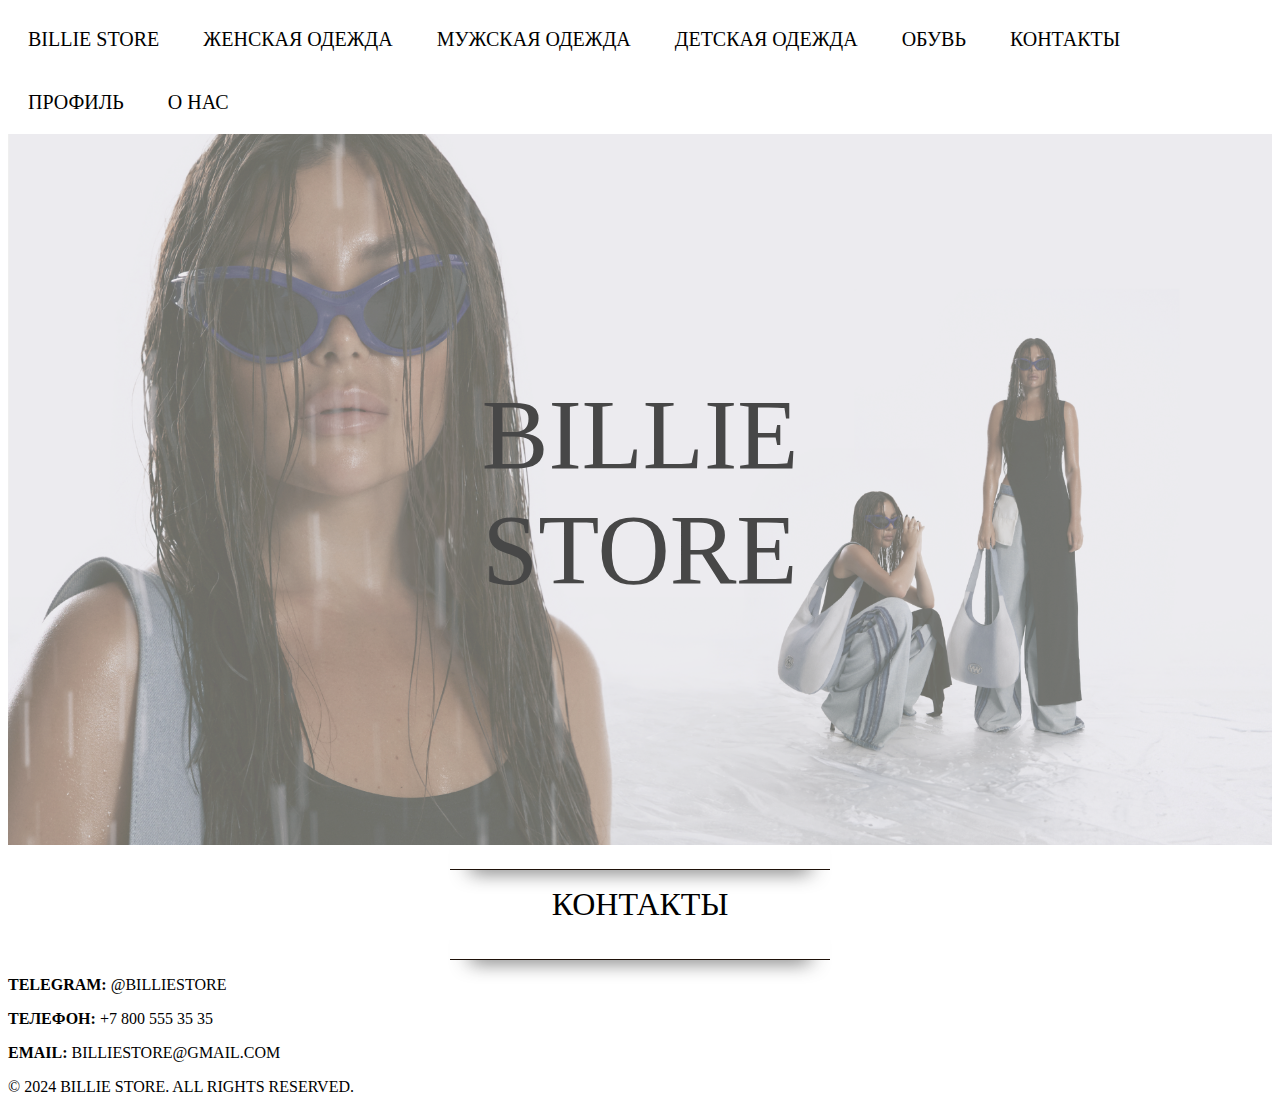
<file: page6.html>
<!DOCTYPE html> 
  <head>
    <title> Billie Store </title>
    <link rel="stylesheet" href="styles.css">
  </head>
  <body>
    <header>
    <nav>
<a href="index.html" class="button">BILLIE STORE</a>  
<a href="page1.html" class="button"> женская одежда </a>          
<a href="page2.html" class="button"> мужская одежда </a>
<a href="page3.html" class="button"> детская одежда </a>
<a href="page5.html" class="button"> обувь </a>
<a href="page6.html" class="button"> контакты </a>
<a href="page7.html" class="button"> профиль </a>
<a href="page8.html" class="button"> о нас </a>
      </nav>
    </header>
<main>
  <div class="container">
  <img src="img3/img1.png" style="width:100%;" alt="background">
<div class="centered">BILLIE STORE</div>
</div>
<hr>
<p align="center"> <font size="6"> контакты </font></p>
<hr>
<div class="contact-info">
  <p><strong>Telegram:</strong> @billiestore</p>
  <p><strong>Телефон:</strong> +7 800 555 35 35</p>
  <p><strong>Email:</strong> billiestore@gmail.com</p>
</div>
<footer> <p>&copy; 2024 Billie Store. All rights reserved. </p> </footer>
</main>
  </body>
</html>
</file>
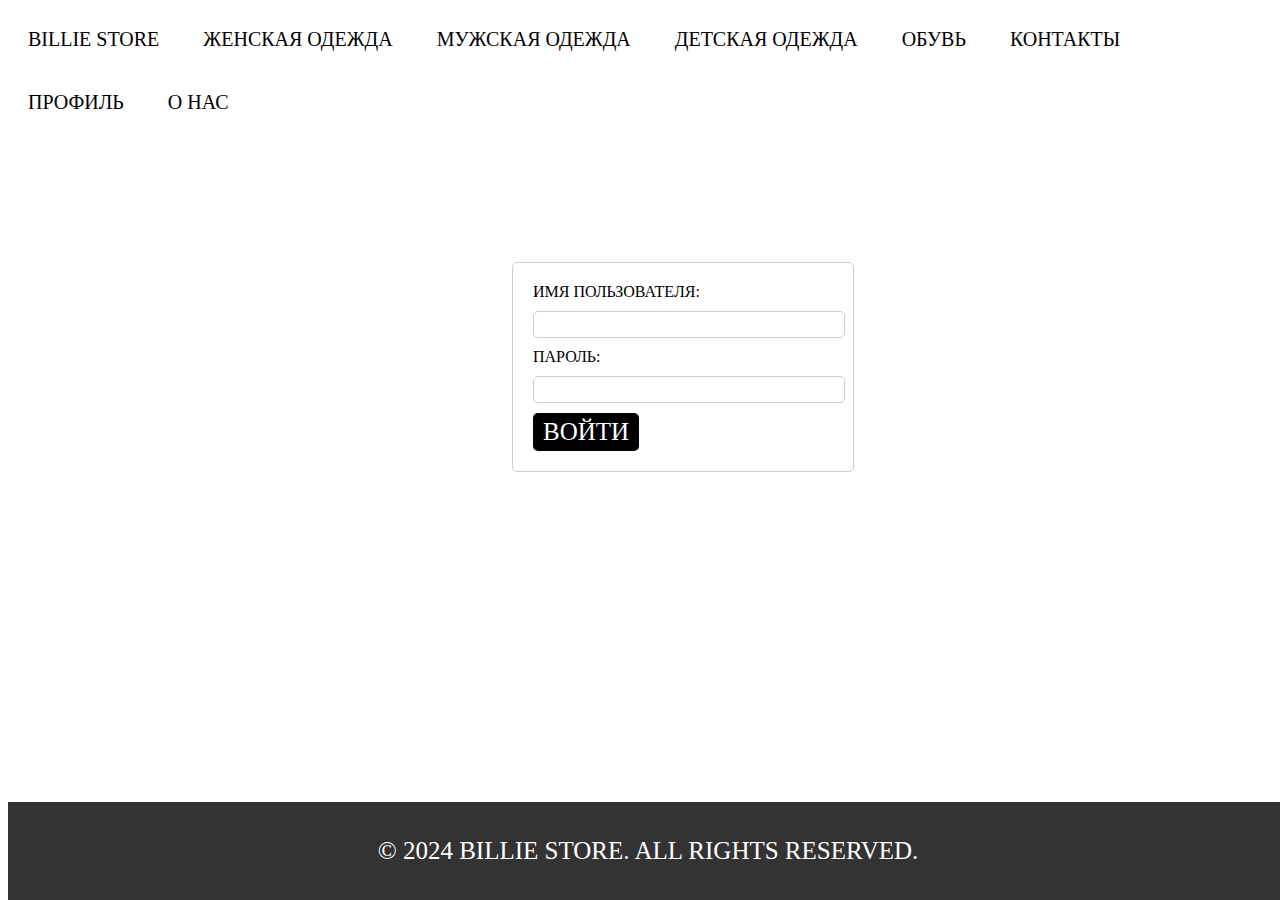
<file: page7.html>
<!DOCTYPE html>
    <style>
      #header{
 background-color: rgba(0, 0, 0, 0.5); 
  height: 50px;
  width: 100%; 
 position: relative;
  z-index: 1;
}
header a.button {
  background-color: #fff;
  color: black;
  padding: 20px;
  text-align: center;
  text-decoration: none;
  display: inline-block;
  font-size: 20px;
font-family: fantasy;
text-transform: uppercase;
}
a.button:hover{
  color: #8D8D8D;
}
header p {
font-family: fantasy;
font-size: 20px;
display: inline-block;
font-weight: 900
}
nav u1 {
display: inline-block;
float: left;
}
nav u2 {
float: right;
display:inline-block;
}
form {
    width: 300px;
    margin: 0 auto;
margin-top: 10%;
left: 40%;
    padding: 20px;
    border: 1px solid #ccc;
    border-radius: 5px;
font-family: fantasy;
text-transform: uppercase;
position: absolute;
  z-index: 3;
}

label {
    display: block;
    margin-bottom: 10px;
}

input {
    width: 100%;
    padding: 5px;
    margin-bottom: 10px;
    border: 1px solid #ccc;
    border-radius: 5px;
}

button {
    padding: 5px 10px;
   background-color: #000;
    color: #fff;
    border: none;
    border-radius: 5px;
    cursor: pointer;
text-transform: uppercase;
font-family: fantasy;
font-size: 25px;
}
button:hover{
  background-color: #8D8D8D;
}
button:active{
background-color: #595959;
}
p{
font-family: fantasy;
text-transform: uppercase;
font-size: 25px;
}
h1 {
font-family: fantasy;
text-transform: uppercase;
position: absolute;
z-index: 3;
margin-top: 10%;
}
h2 {
font-family: fantasy;
text-transform: uppercase;
position: absolute;
z-index: 3;
margin-top: 20%;
}
      footer {background-color: #333;
color: #fff;text-align: center;
padding: 10px 0;position: absolute;
bottom: 0;width: 100%;
}
    </style>
<head>
    <title> Billie Store </title>
  </head>
<body>
    <header>
      <nav>
<a href="index.html" class="button">BILLIE STORE</a>  
<a href="page1.html" class="button"> женская одежда </a>          
<a href="page2.html" class="button"> мужская одежда </a>
<a href="page3.html" class="button"> детская одежда </a>
<a href="page5.html" class="button"> обувь </a>
<a href="page6.html" class="button"> контакты </a>
<a href="page7.html" class="button"> профиль </a>
<a href="page8.html" class="button"> о нас </a>
      </nav>
    </header>
    <main>
<form id="loginForm">
    <label for="username">Имя пользователя:</label>
    <input type="text" id="username" name="username">
    <label for="password">Пароль:</label>
    <input type="password" id="password" name="password">
    <button type="submit">Войти</button>
</form> 

<div id="profile" style="display: none;">
    <h1>Профиль</h1>
    <h2>Имя пользователя: <span id="profileUsername"></span></h2>
</div>
<script>
document.getElementById("loginForm").addEventListener("submit", function(event) {
    event.preventDefault();
    
    var username = document.getElementById("username").value;
    
    document.getElementById("loginForm").style.display = "none";
    document.getElementById("profile").style.display = "block";
    document.getElementById("profileUsername").textContent = username;
});
</script>
  <footer> <p>&copy; 2024 Billie Store. All rights reserved. </p> </footer>    
</main>
  </body>
</html>
</file>
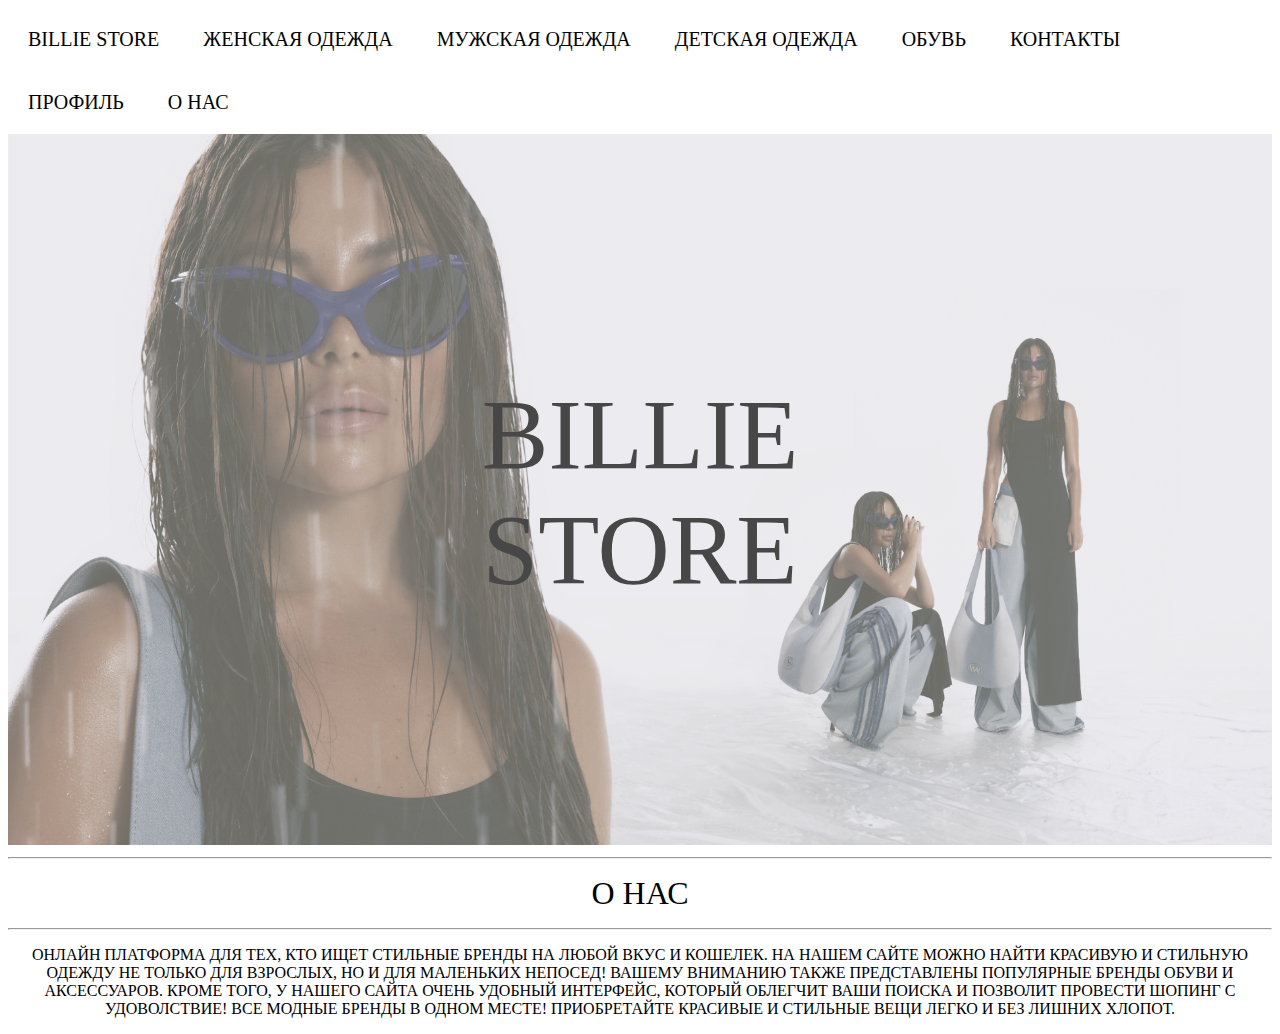
<file: page8.html>
<!DOCTYPE html>
<head>
  <TITLE>Billie Store</TITLE>
  <link rel="stylesheet" href="page1.css">
</head>
<body>
  <header>
      <nav>
<a href="index.html" class="button">BILLIE STORE</a>  
<a href="page1.html" class="button"> женская одежда </a>          
<a href="page2.html" class="button"> мужская одежда </a>
<a href="page3.html" class="button"> детская одежда </a>
<a href="page5.html" class="button"> обувь </a>
<a href="page6.html" class="button"> контакты </a>
<a href="page7.html" class="button"> профиль </a>
<a href="page8.html" class="button"> о нас </a>
      </nav>
    </header>
<main>
<div class="container">
  <img src="images/img1.png" style="width:100%;" alt="background">
<div class="centered">BILLIE STORE</div>
</div>
<hr>
<p align="center"> <font size="6"> О нас </font></p>
<hr>
<p align="center" <font size="6"> Онлайн платформа для тех, кто ищет стильные бренды на любой вкус и кошелек. На нашем сайте можно
найти красивую и стильную одежду не только для взрослых, но и для маленьких непосед! Вашему вниманию также представлены популярные бренды обуви и аксессуаров.
Кроме того, у нашего сайта очень удобный интерфейс, который облегчит ваши поиска и позволит провести шопинг с удоволствие! Все модные бренды в одном месте!
Приобретайте красивые и стильные вещи легко и без лишних хлопот.</font></p>
</main>
</html>
</file>
<file: styles.css>
#header{
 background-color: rgba(0, 0, 0, 0.5); 
  margin-bottom: 10px;
  height: 50px;
  width: 100%; 
}
header a.button {
  background-color: #fff;
  color: black;
  padding: 20px;
  text-align: center;
  text-decoration: none;
  display: inline-block;
  font-size: 20px;
font-family: fantasy;
text-transform: uppercase;
}
a.button:hover{
  color: #8D8D8D;
}
header p {
font-family: fantasy;
font-size: 20px;
display: inline-block;
font-weight: 900
}
nav {
display: inline-block;
float: left;
}
hr {
 margin: -30px auto 10px;
	padding: 0;
	height: 50px;
	border: none;
	border-bottom: 1px solid #1f1209;
	box-shadow: 0 20px 20px -20px #333;
	width: 30%;
}
.name p {
	font-family: fantasy;
	font-size: 70px;
	text-align: center;
}
main {
clear: both;
font-family: fantasy;
text-transform: uppercase;
}
.container {
    position: relative;
    text-align: center;
    color: white;
}
.container img {
 filter: opacity(60%);
}
.centered {
    position: absolute;
    top: 50%;
    left: 50%;
    transform: translate(-50%, -50%);
font-family: fantasy;
font-size: 100px;
color: #474747;
}
.featured-products img{
display: inline-block;
}
.featured-products p{
display: inline-block;
position: absolute;
left: 30%;
font-size: 30px;
}
.featured-products a.button{
background-color: #000;
color: #fff;
padding: 20px;
 text-align: center;
  text-decoration: none;
font-size: 25px;
font-family: fantasy;
text-transform: uppercase;
border-radius: 10px;
position: relative;
top: -350px;
left: 35px;
border: none;
}
.featured-products a.button:hover{
  background-color: #8D8D8D;
}
.featured-products a.button:active{
background-color: #595959;
}
.featured-products-2 img{
display: inline-block;
}
.featured-products-2 p{
display: inline-block;
position: absolute;
left: 30%;
font-size: 30px;
}
.featured-products-2 a.button{
background-color: #000;
color: #fff;
padding: 20px;
 text-align: center;
  text-decoration: none;
font-size: 25px;
font-family: fantasy;
text-transform: uppercase;
border-radius: 10px;
position: relative;
top: -350px;
left: 35px;
border: none;
}
.featured-products-2 a.button:hover{
  background-color: #8D8D8D;
}
.featured-products-2 a.button:active{
background-color: #595959;
}
.featured-products-3 img{
display: inline-block;
}
.featured-products-3 p{
display: inline-block;
position: absolute;
left: 30%;
font-size: 30px;
}
.featured-products-3 a.button{
background-color: #000;
color: #fff;
padding: 20px;
 text-align: center;
  text-decoration: none;
font-size: 25px;
font-family: fantasy;
text-transform: uppercase;
border-radius: 10px;
position: relative;
top: -350px;
left: 35px;
border: none;
}
.featured-products-3 a.button:hover{
  background-color: #8D8D8D;
}
.featured-products-3 a.button:active{
background-color: #595959;
}
.featured-products-4 img{
display: inline-block;
}
.featured-products-4 p{
display: inline-block;
position: absolute;
left: 30%;
font-size: 30px;
}
.featured-products-4 a.button{
background-color: #000;
color: #fff;
padding: 20px;
 text-align: center;
  text-decoration: none;
font-size: 25px;
font-family: fantasy;
text-transform: uppercase;
border-radius: 10px;
position: relative;
top: -350px;
left: 35px;
border: none;
}
.featured-products-4 a.button:hover{
  background-color: #8D8D8D;
}
.featured-products-4 a.button:active{
background-color: #595959;
}
</file>
<file: page1.css>
#header{
 background-color: rgba(0, 0, 0, 0.5); 
  margin-bottom: 10px;
  height: 50px;
  width: 100%; 
}
header a.button {
  background-color: #fff;
  color: black;
  padding: 20px;
  text-align: center;
  text-decoration: none;
  display: inline-block;
  font-size: 20px;
font-family: fantasy;
text-transform: uppercase;
}
a.button:hover{
  color: #8D8D8D;
}
header p {
font-family: fantasy;
font-size: 20px;
display: inline-block;
font-weight: 900
}
nav u1 {
display: inline-block;
float: left;
}
nav u2 {
float: right;
display: inline-block;
}
main {
clear: both;
font-family: fantasy;
text-transform: uppercase;
background-attachmend: fixed;
}
.container {
    position: relative;
    text-align: center;
    color: white;
}
.container img {
 filter: opacity(60%);
}
.centered {
    position: absolute;
    top: 50%;
    left: 50%;
    transform: translate(-50%, -50%);
font-family: fantasy;
font-size: 100px;
color: #474747;
}
.featured-products img{
display: inline-block;
}
.featured-products p{
display: inline-block;
position: absolute;
left: 30%;
font-size: 30px;
}
.featured-products a.button{
background-color: #000;
color: #fff;
padding: 20px;
 text-align: center;
  text-decoration: none;
font-size: 25px;
font-family: fantasy;
text-transform: uppercase;
border-radius: 10px;
position: relative;
top: -350px;
left: 35px;
border: none;
cousor: pointer;
}
.featured-products a.button:hover{
  background-color: #8D8D8D;
}
.featured-products a.button:active{
background-color: #595959;
}
.featured-products-2 img{
display: inline-block;
}
.featured-products-2 p{
display: inline-block;
position: absolute;
left: 30%;
font-size: 30px;
}
.featured-products-2 a.button{
background-color: #000;
color: #fff;
padding: 20px;
 text-align: center;
  text-decoration: none;
font-size: 25px;
font-family: fantasy;
text-transform: uppercase;
border-radius: 10px;
position: relative;
top: -350px;
left: 35px;
border: none;
}
.featured-products-2 a.button:hover{
  background-color: #8D8D8D;
}
.featured-products-2 a.button:active{
background-color: #595959;
}
.featured-products-3 img{
display: inline-block;
}
.featured-products-3 p{
display: inline-block;
position: absolute;
left: 30%;
font-size: 30px;
}
.featured-products-3 a.button{
background-color: #000;
color: #fff;
padding: 20px;
 text-align: center;
  text-decoration: none;
font-size: 25px;
font-family: fantasy;
text-transform: uppercase;
border-radius: 10px;
position: relative;
top: -350px;
left: 35px;
border: none;
}
.featured-products-3 a.button:hover{
  background-color: #8D8D8D;
}
.featured-products-3 a.button:active{
background-color: #595959;
}
.featured-products-4 img{
display: inline-block;
}
.featured-products-4 p{
display: inline-block;
position: absolute;
left 30%;
font-size: 30px;
}
.featured-products-4 a.button{
background-color: #000;
color: #fff;
padding: 20px;
 text-align: center;
  text-decoration: none;
font-size: 25px;
font-family: fantasy;
text-transform: uppercase;
border-radius: 10px;
position: relative;
top: -350px;
left: 35px;
border: none;
}
.featured-products-4 a.button:hover{
  background-color: #8D8D8D;
}
.featured-products-4 a.button:active{
background-color: #595959;
}
footer {
background-color: #333;
color: #fff;
text-align: center;
padding: 10px 0;
position: fixed;
bottom: 0;
width: 100%;
}
body {
position: relative;
min-height: 100vh;
}
footer {
position: absolute;
bottom: 0;
width: 100%;
}
</file>
